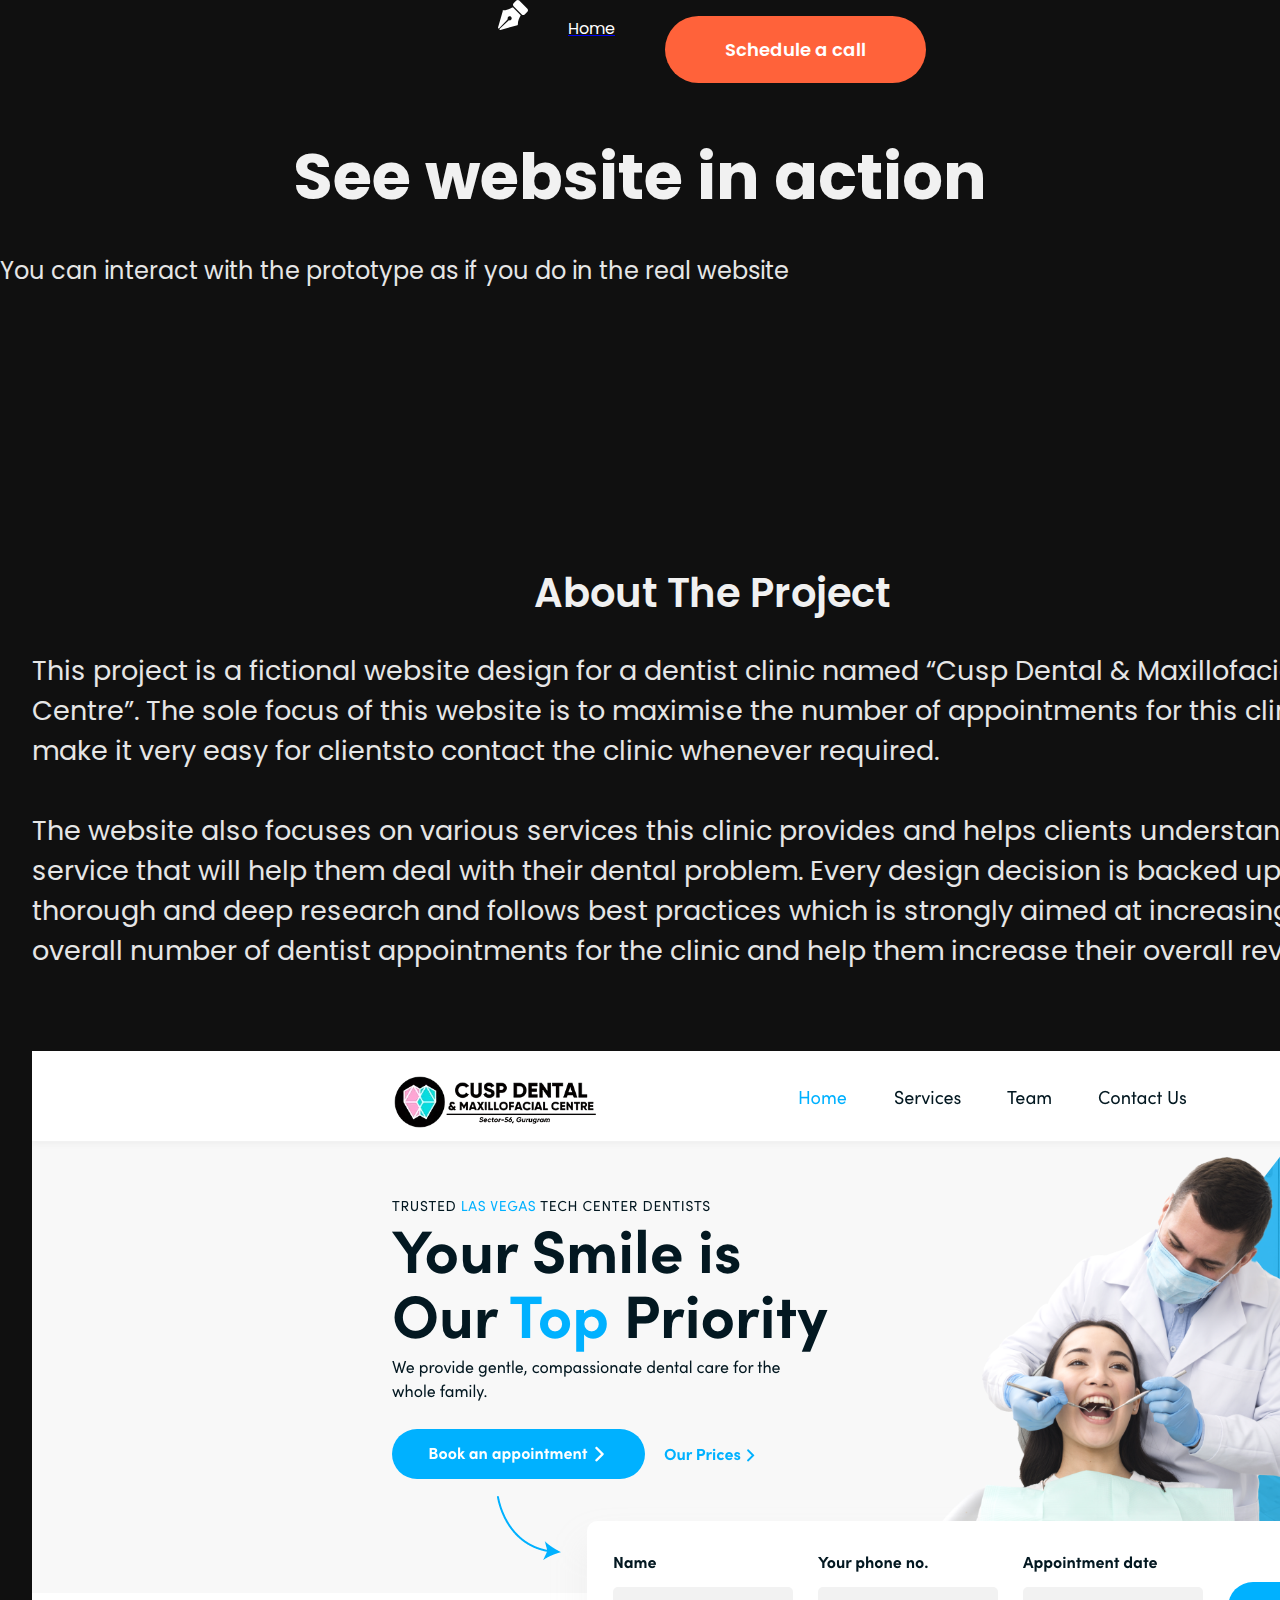
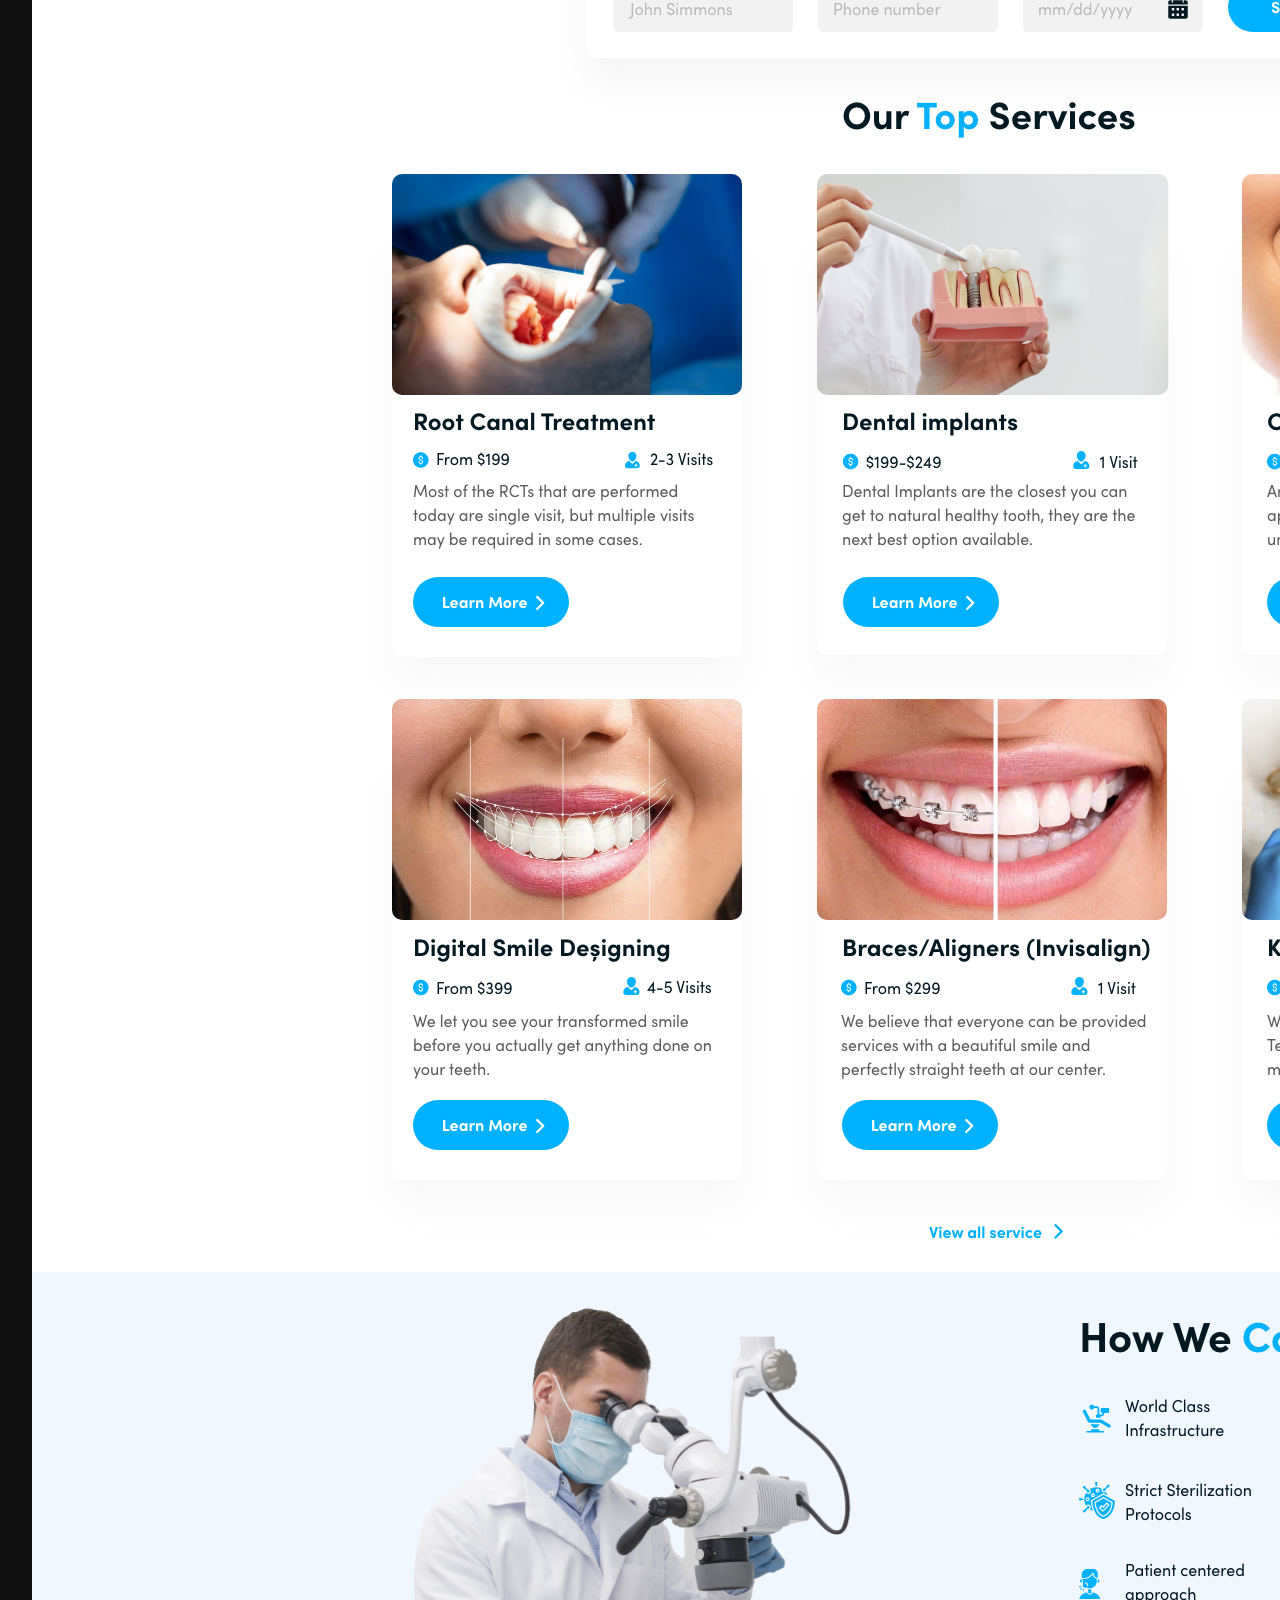
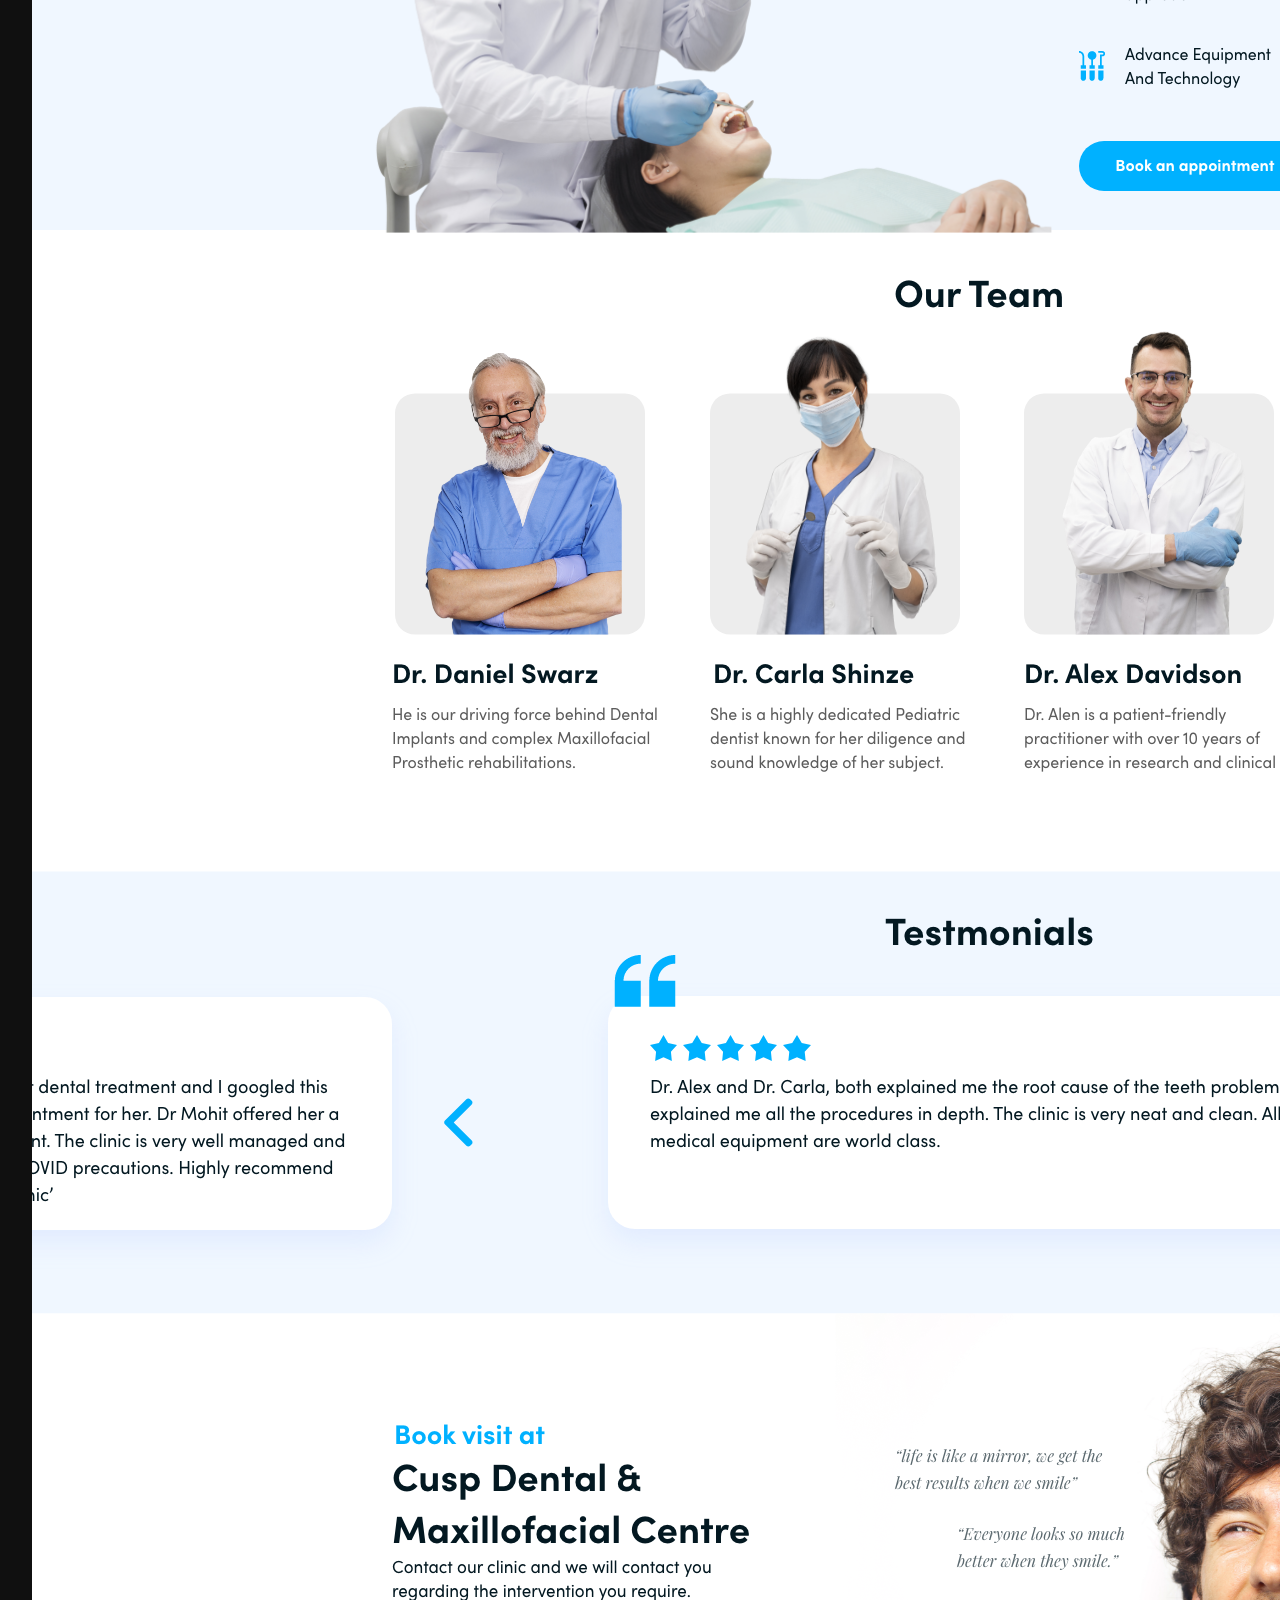
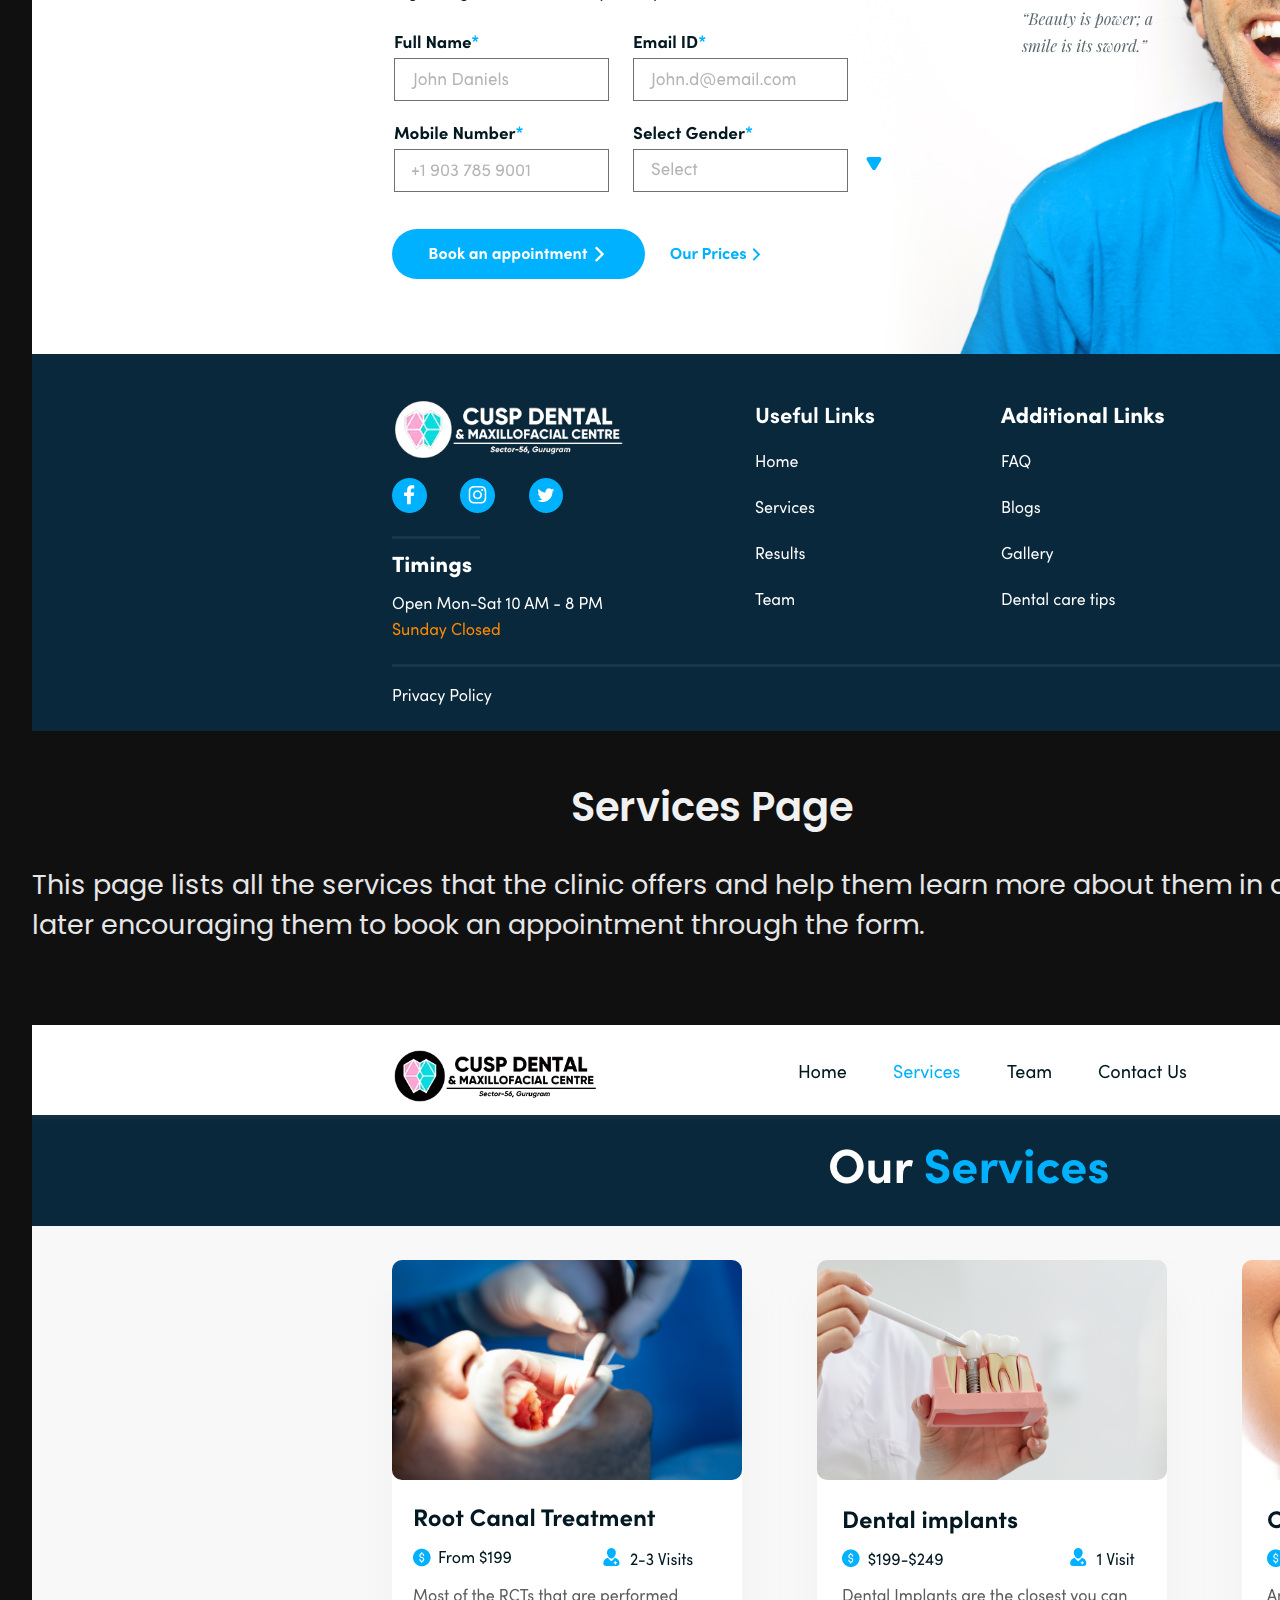
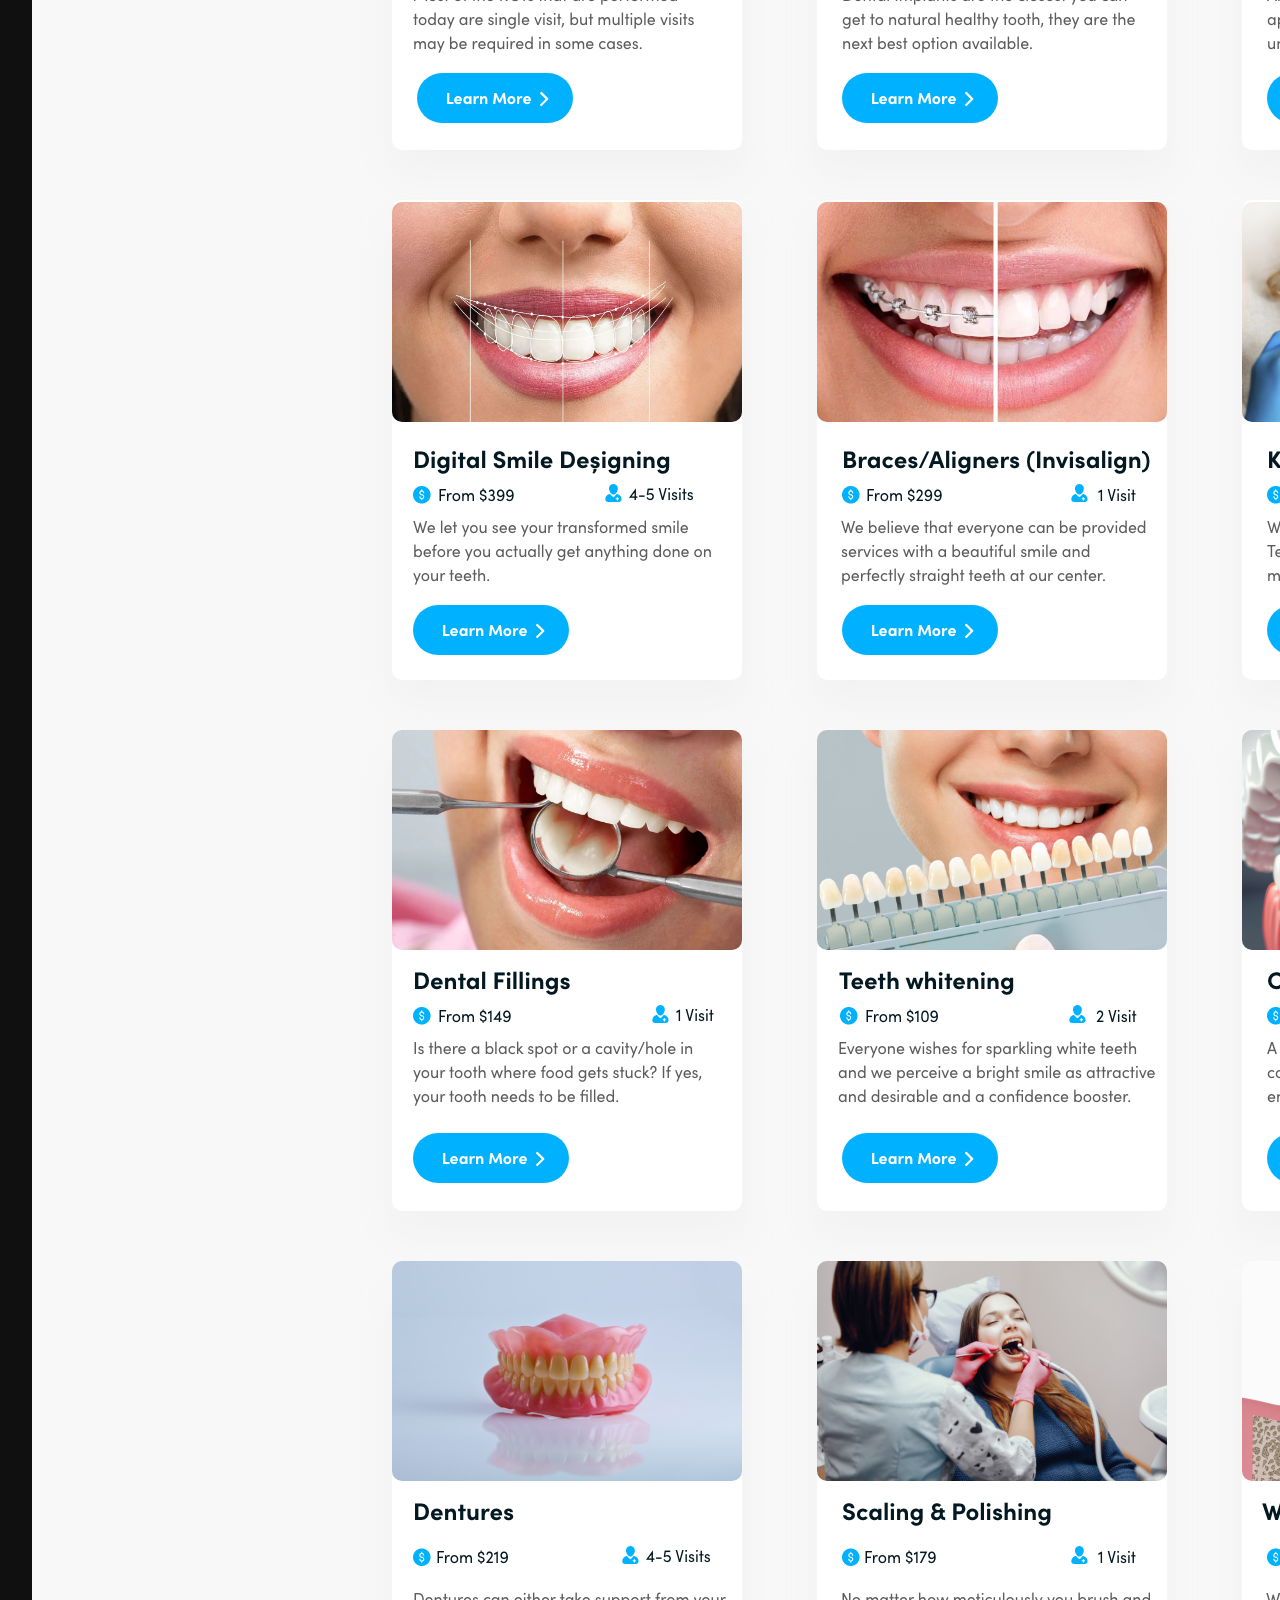
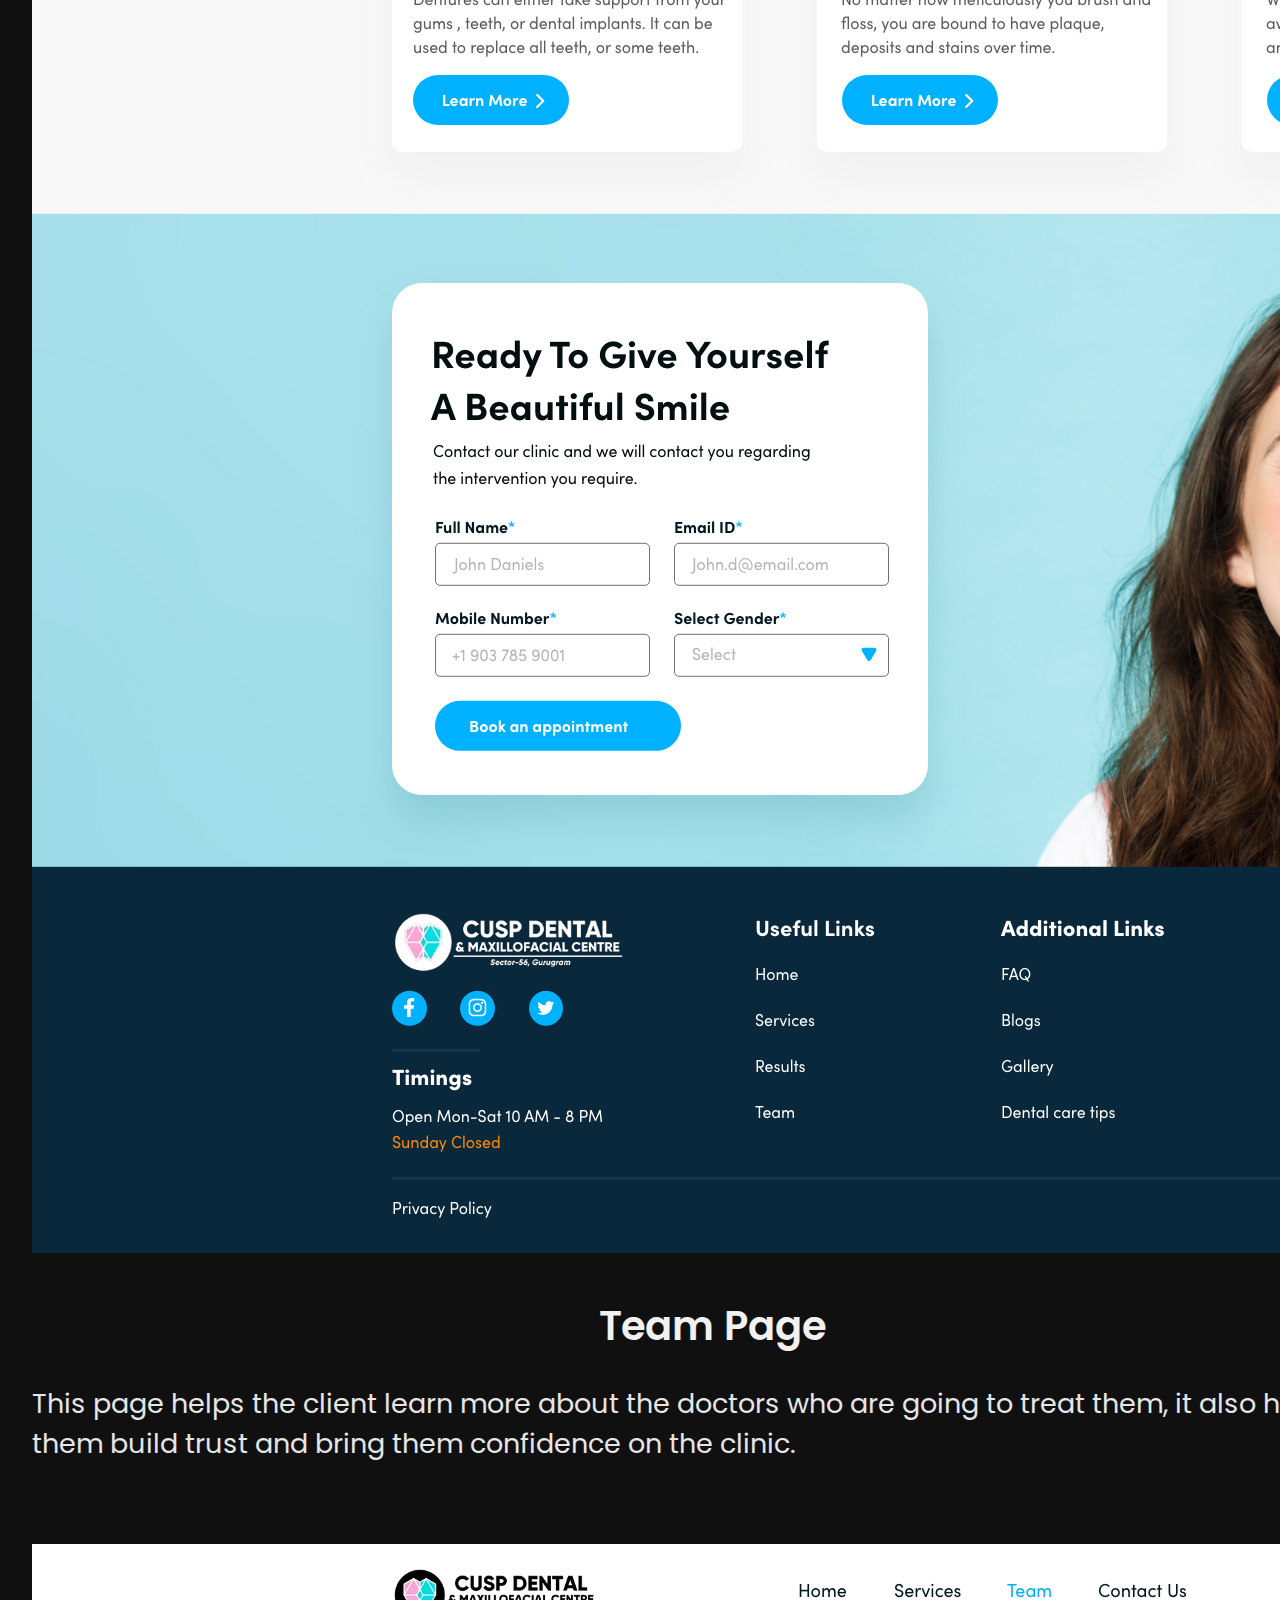
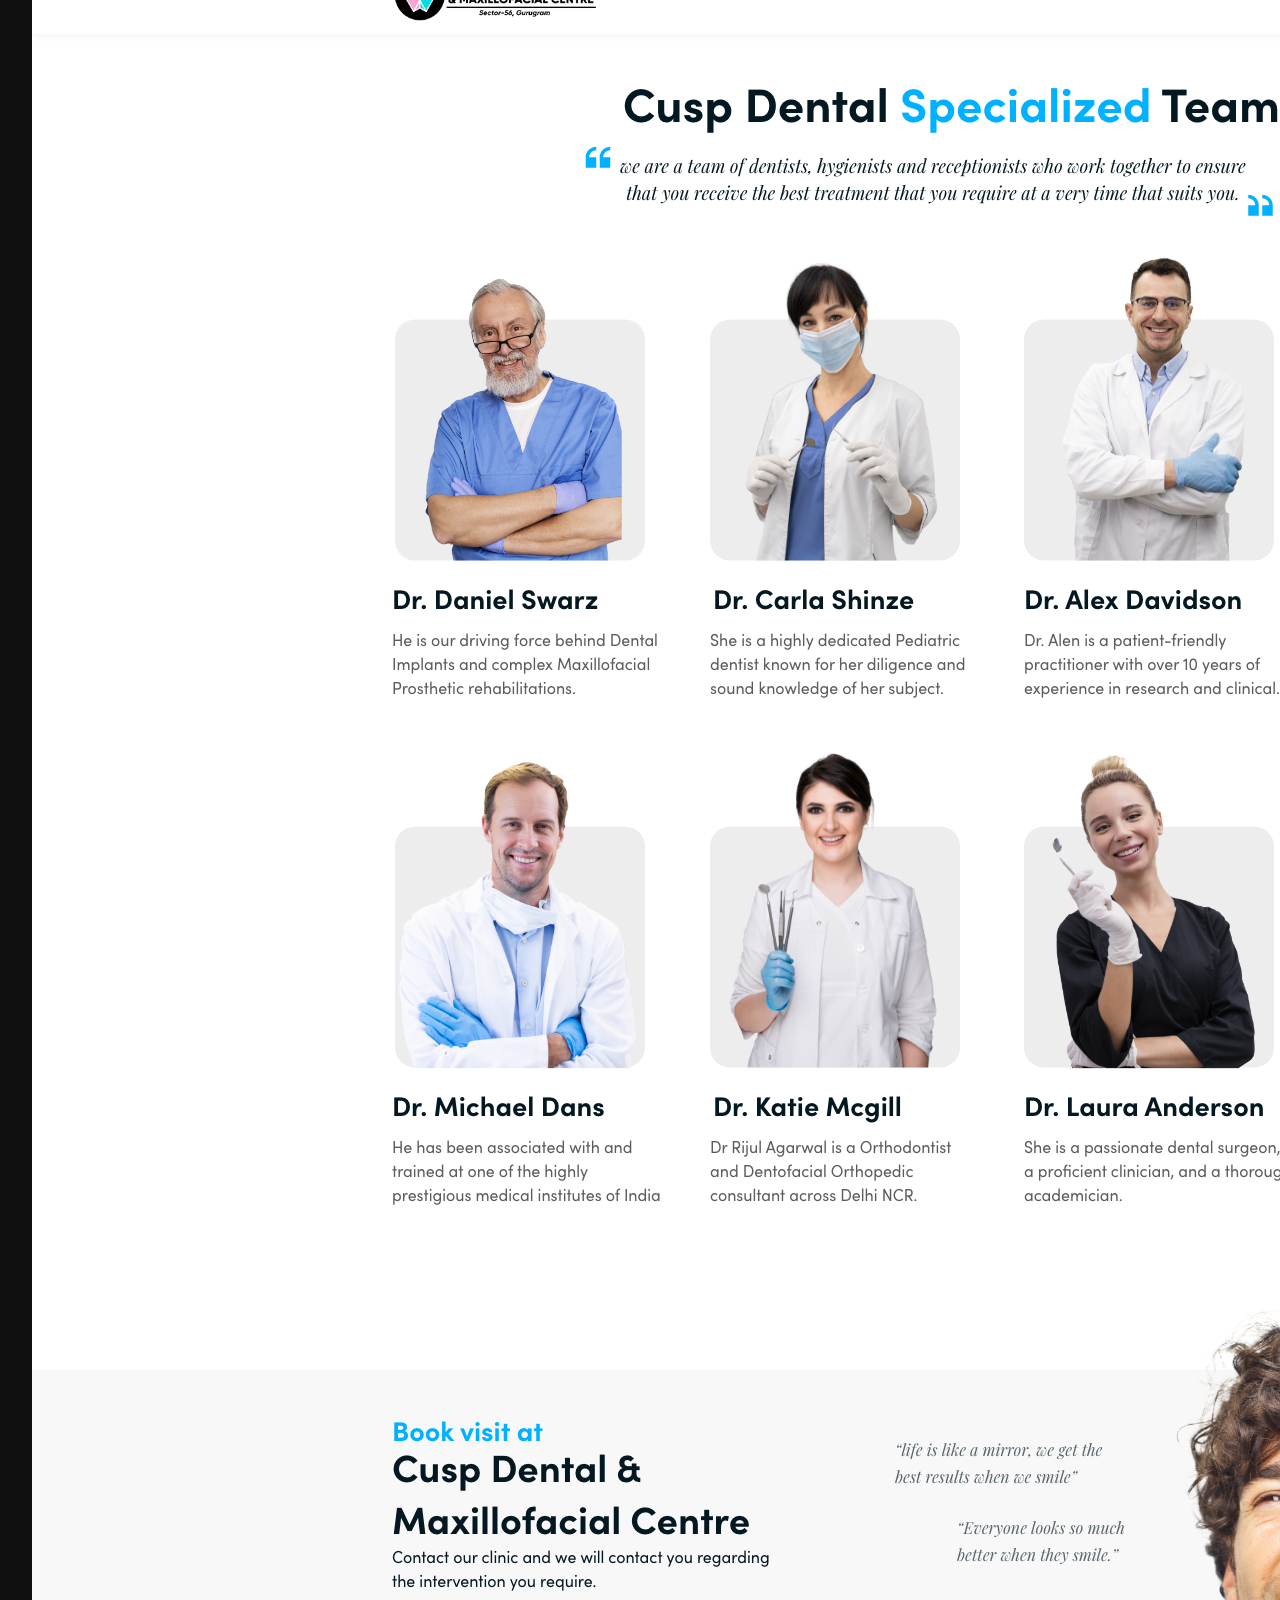
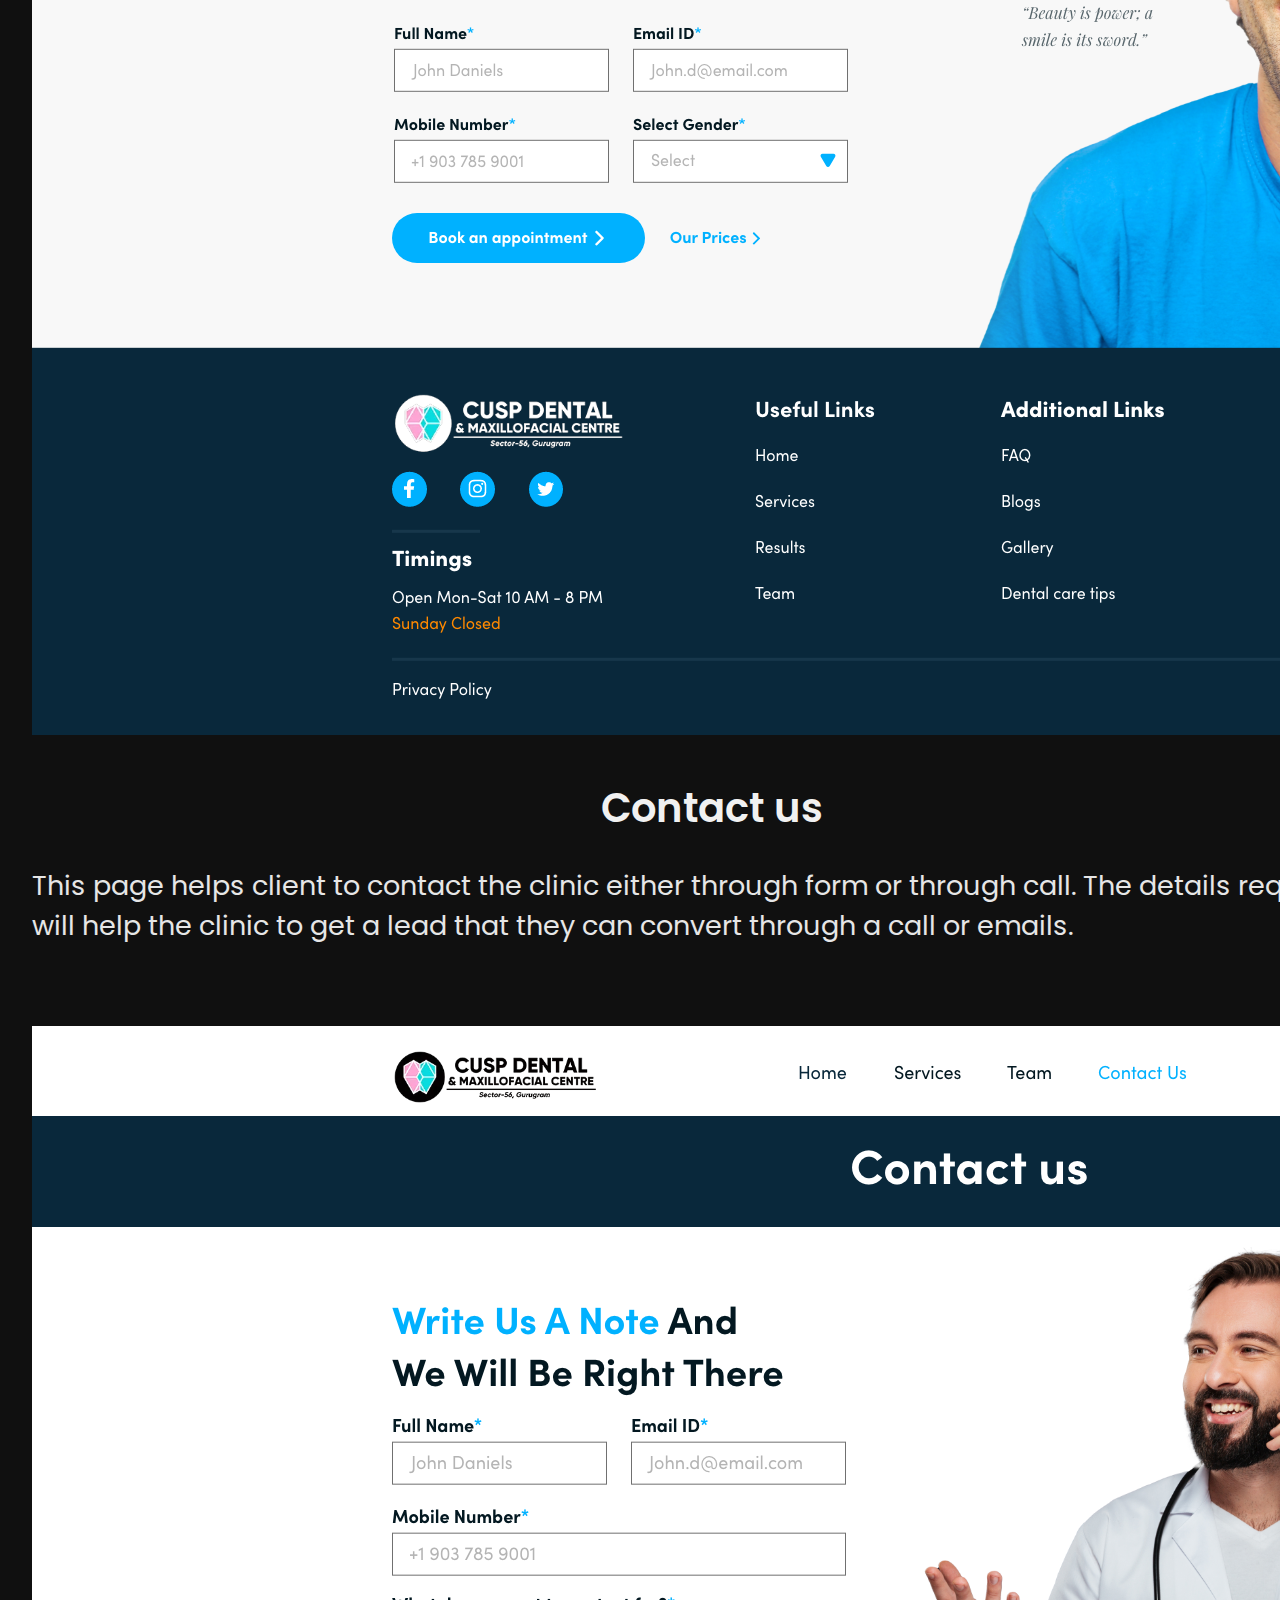
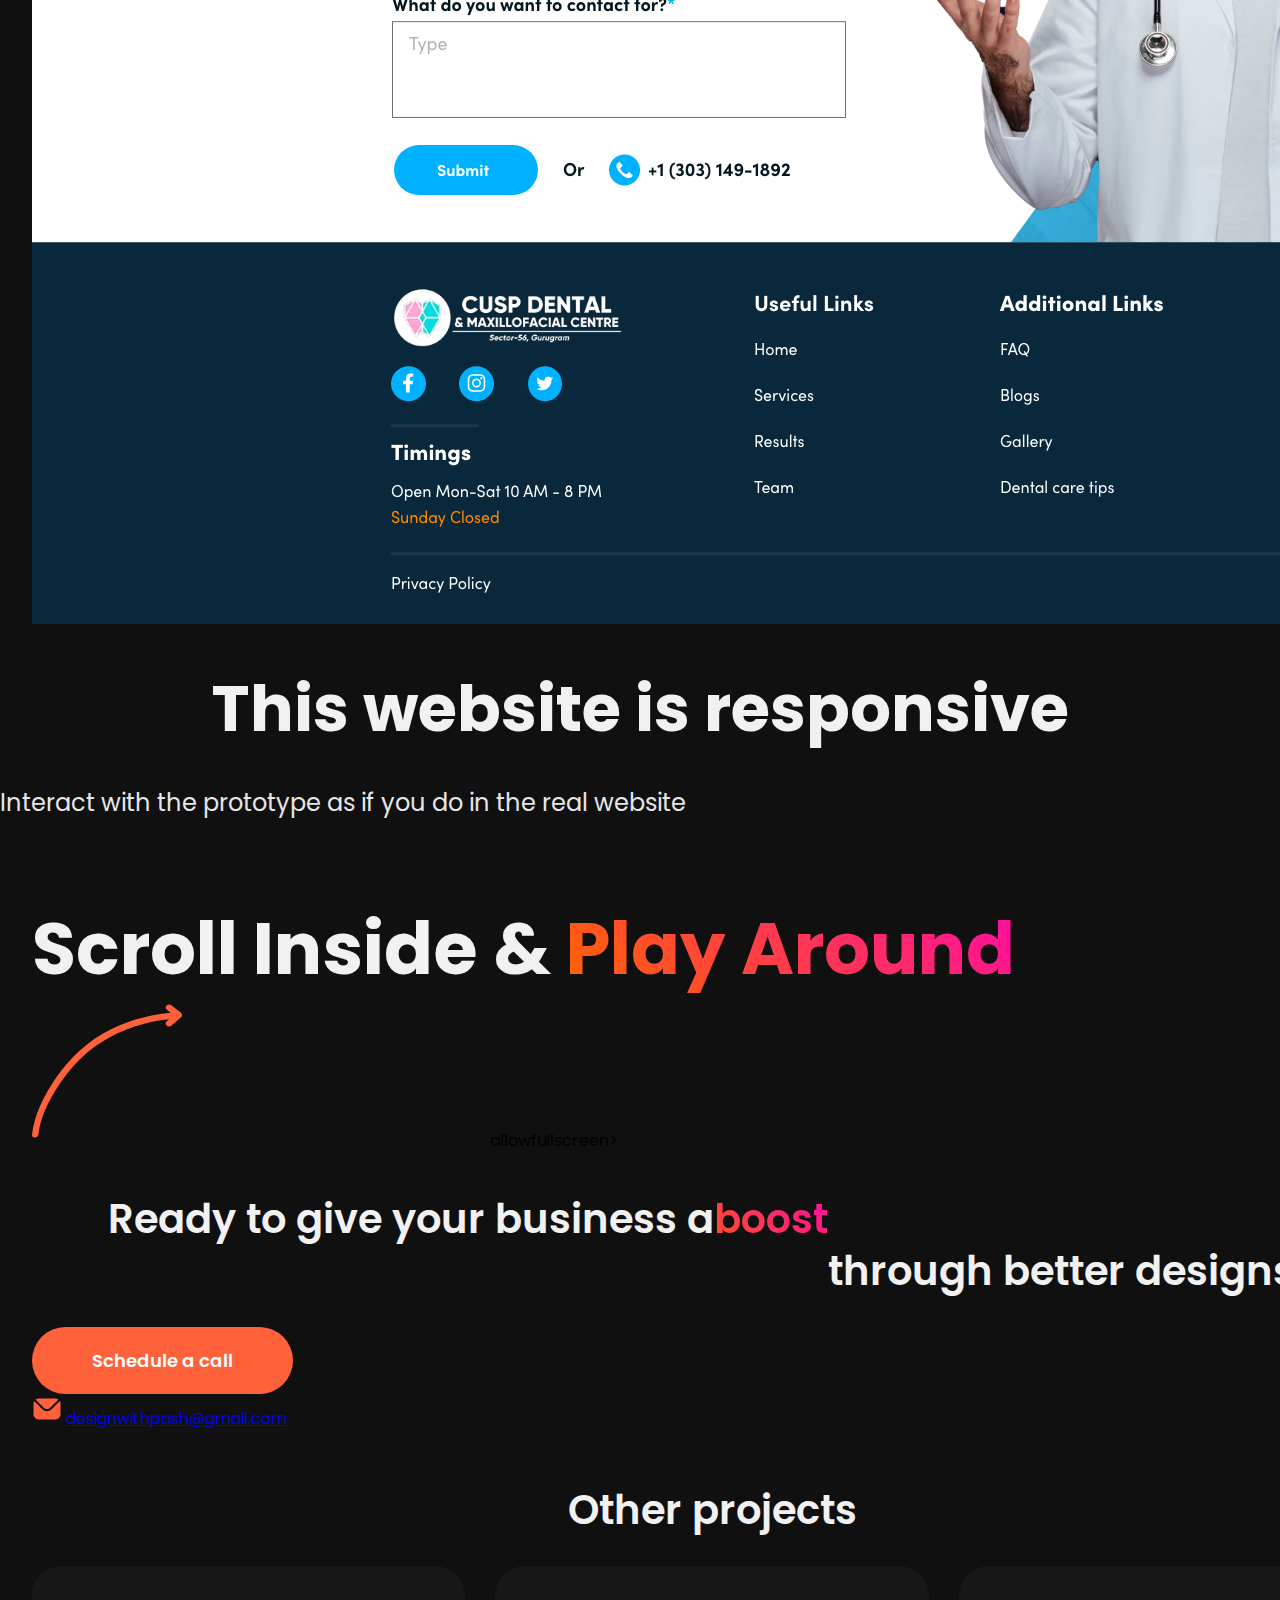
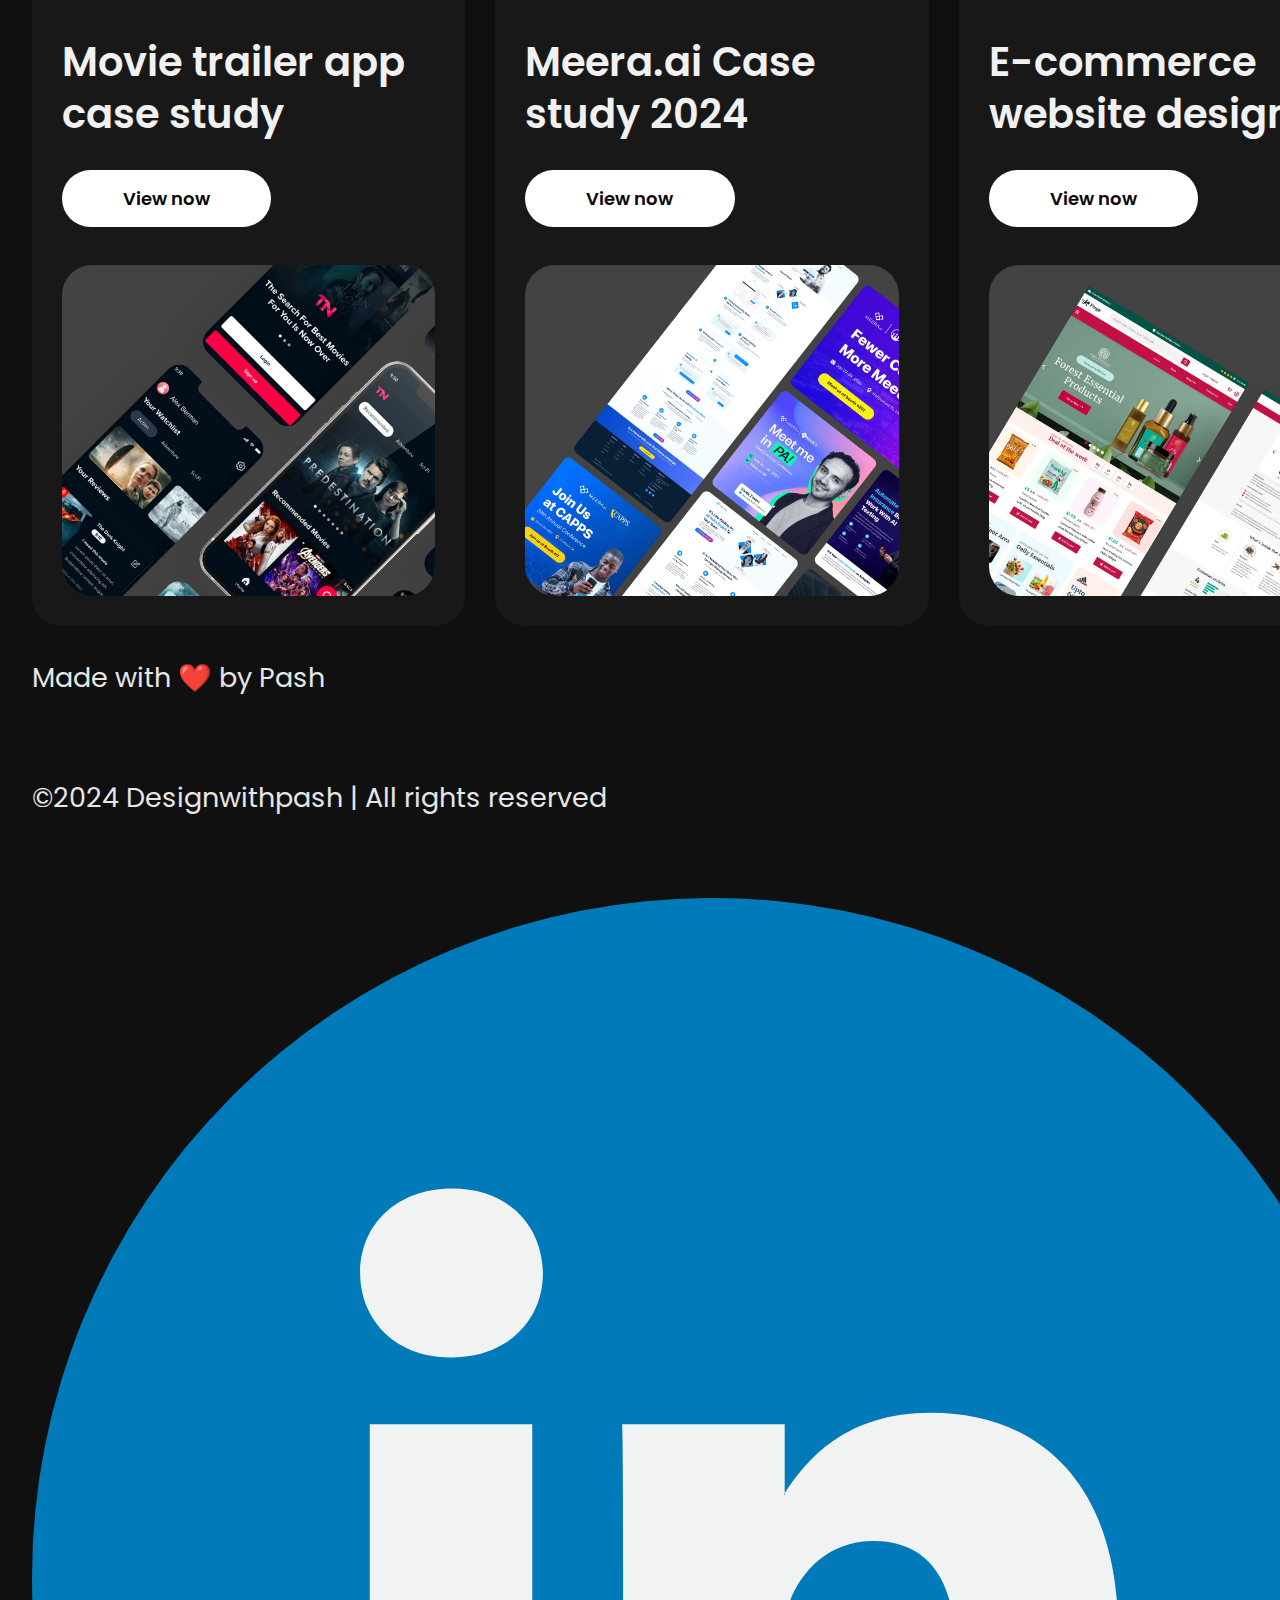
<file: dentist-website.html>
<!DOCTYPE html>
<html lang="en">

<head>
    <meta property="og:title" content="Design with Pash" />
    <meta property="og:image" content="/webThumbnail.png" />
    <meta property="og:description" content="Grow your business through better design" />
    <meta property="og:url" content="https://designwithpash.com" />
    <meta property="og:image:width" content="1200" />
    <meta property="og:image:height" content="627" />
    <meta name="viewport" content="width=device-width, initial-scale=1.0">
    <link rel="icon" type="image/x-icon" href="/favicon.png">
    <meta charset="UTF-8" />
    <title>Dentist website</title>
    <link rel="stylesheet" href="./style.css" />
    <link rel="preconnect" href="https://fonts.googleapis.com">
    <link rel="preconnect" href="https://fonts.gstatic.com" crossorigin>
    <link
        href="https://fonts.googleapis.com/css2?family=Poppins:ital,wght@0,100;0,200;0,300;0,400;0,500;0,600;0,700;0,800;0,900;1,100;1,200;1,300;1,400;1,500;1,600;1,700;1,800;1,900&display=swap"
        rel="stylesheet">
</head>
</head>

<body>
    <div>
        <div class="navbar-bg">
            <nav class="navbar wrapper">
                <a href="./index.html"><img src="./pen-tool (1).svg" height="30px"></a>
                <div>
                    <ul class="nav-item">
                        <li id="li1"><a href="./index.html"><span style="color: #ffffff;">Home</span></a></li>
                        <div"><li><a href="https://calendly.com/designwithpash/30min" class="btn-primary" id="topCTA" >Schedule a call</a></li></div>

                    </ul>
                </div>
            </nav>
        </div>
    </div>
    <div class="xdScreen">
        <h2>See website in action</h2>
        <p><span style="font-size: 24px;">You can interact with the prototype as if you do in the real website</span>
        </p>
        <iframe class="xd wrapper" src="https://xd.adobe.com/embed/d88a69bb-9787-4bb9-acc8-e553021eff6e-8dd9/" frameborder="0"
            allowfullscreen></iframe>
    </div>
    <div class="innerWebsite wrapper">
        <div class="innerPortfoliocontent">
            <div class="p-text">
                <h3>About The Project</h3>
                <p>This project is a fictional website design for a dentist clinic named
                    “Cusp Dental & Maxillofacial Centre”. The sole focus of this website
                    is to maximise the number of appointments for this clinic and make it
                    very easy for clientsto contact the clinic whenever required.
                    <br> <br>
                    The website also focuses on various services this clinic provides and
                    helps clients understand the service that will help them deal with their
                    dental problem. Every design decision is backed up by thorough and deep
                    research and follows best practices which is strongly aimed at increasing
                    the overall number of dentist appointments for the clinic and help them
                    increase their overall revenue.
                </p>
            </div>
            <img src="./Den-about this project.png">
        </div>
        <div class="innerPortfoliocontent">
            <div class="p-text">
                <h3>Services Page</h3>
                <p>This page lists all the services that the clinic offers and
                    help them learn more about them in detail, later encouraging
                    them to book an appointment through the form.
                </p>
            </div>
            <img src="./Den-Services page.png">
        </div>
        <div class="innerPortfoliocontent">
            <div class="p-text">
                <h3>Team Page</h3>
                <p>This page helps the client learn more about the doctors who are going to treat them,
                    it also helps them build trust and bring them confidence on the clinic.
                </p>
            </div>

            <img src="./Den-Team.png">
        </div>
        <div class="innerPortfoliocontent">
            <div class="p-text">
                <h3>Contact us</h3>
                <p>This page helps client to contact the clinic either through form or through call. The details
                    required will help the clinic to get a lead that they can convert through a call or emails.
                </p>
            </div>
            <img src="./Den-Contact us.png">
        </div>
    </div>
    <div class="xdScreen">
        <h2>This website is responsive</h2>
        <p><span style="font-size: 24px;">Interact with the prototype as if you do in the real website</span>
        </p>
        <div class="responsive-m wrapper">
            <h1>Scroll Inside & <span id="highlight">Play Around</span></h1>
            <img id="arrow" src="./Curver arrow.svg" width="150px">
            <iframe class=xd src="https://xd.adobe.com/embed/7a2079a6-d9d4-4ee3-990b-b5ae779c9e63-2f73/" frameborder="0" allowfullscreen></iframe>
            allowfullscreen></iframe>
        </div>
    </div>
    <div class="contact wrapper">
        <div>
            <h3>Ready to give your business a <span id="highlight">boost</span> <br> through better designs?</h3>
            <div class="contactCTA">
                <a href="https://calendly.com/designwithpash/30min" class="btn-primary">Schedule a call</a>
                <div id="emailCTA">
                    <a id="email" href="mailto:designwithpash@gmail.com"><img src="./Email.svg" width="30px"></a>
                    <a id="email" href="mailto:designwithpash@gmail.com">designwithpash@gmail.com</a>
                </div>

            </div>

        </div>

    </div>
    <h4 class="headline wrapper"> Other projects </h4>
        <div class="portfolio wrapper">
            <div class="portfolioCard item4">
                <h3>Movie trailer app case study</h3>
                <a href="./movie-trailer.html" class="btn-secondary">View now</a>
                <div class="innerCards">
                    <img src="./Movie app.webp">
                </div>
            </div>
    
            <div class="portfolioCard item1">
                <div class="content">
                    <h3>Meera.ai Case study 2024 </br></span></h3>
                    <a href="./meera-case-study.html"
                        class="btn-secondary">View now</a>
                </div>
    
                <div class="innerCards">
                    <img src="./Meera.webp">
                </div>
    
    
            </div>
    
            <div class="portfolioCard item3">
                <h3>E-commerce website design</h3>
                <a href="./E-commerce.html" class="btn-secondary">View
                    now</a>
                <div class="innerCards">
                    <img src="./E-commerce.webp">
                </div>
            </div>
        </div>        
    <div class="footer wrapper">
        <div><p>Made with ❤️ by Pash</p></div>
        <div><p>©2024 Designwithpash | All rights reserved</p></div>
        <div class="social-media">
            <div class="icons">
            <a href="https://www.linkedin.com/in/designwithpash/"><img src="./linkedin (1).svg"></a>
            </div>
         </div>
         <div class="scrollTop">
            <a id="stickyCircle"> <img src="./up arrow.svg " width="40px"></a>
         </div>
    </div>
</body>
<script src="./custom.js" charset="utf-8"></script>

</html>
</file>
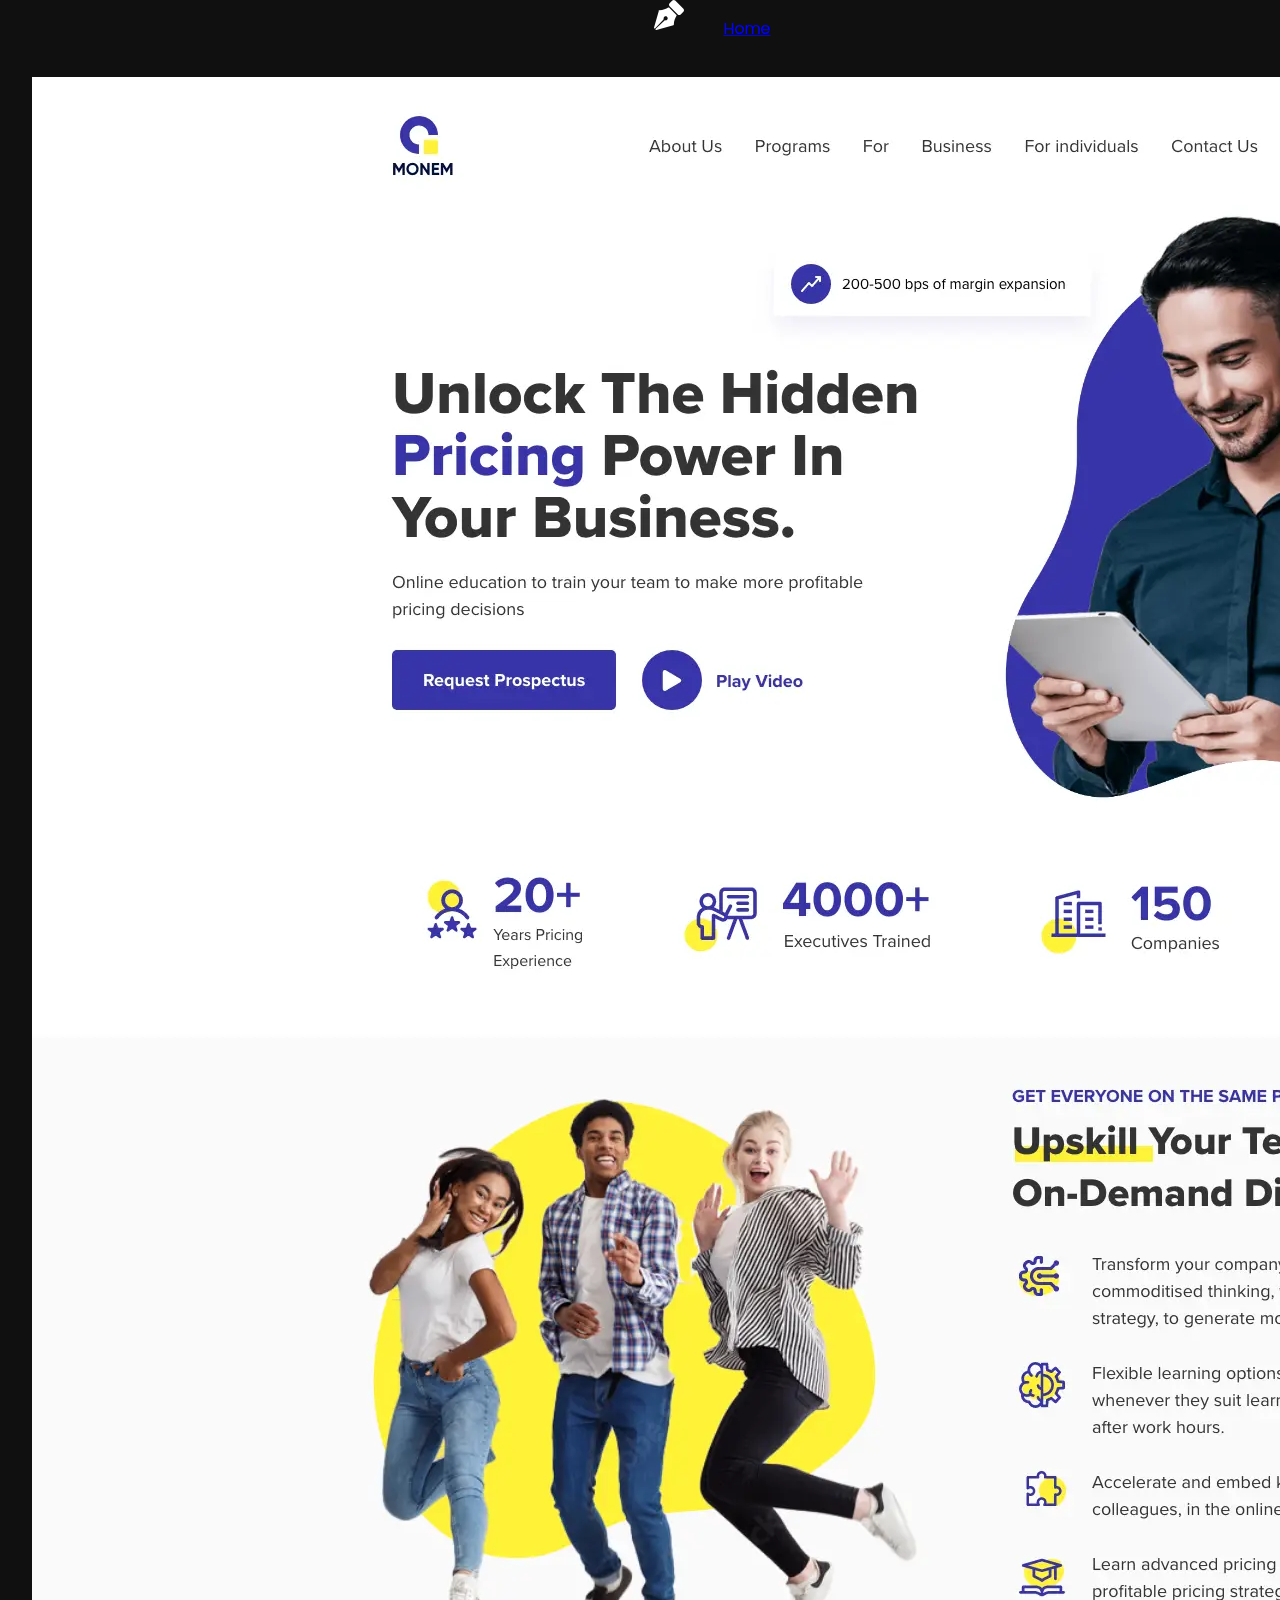
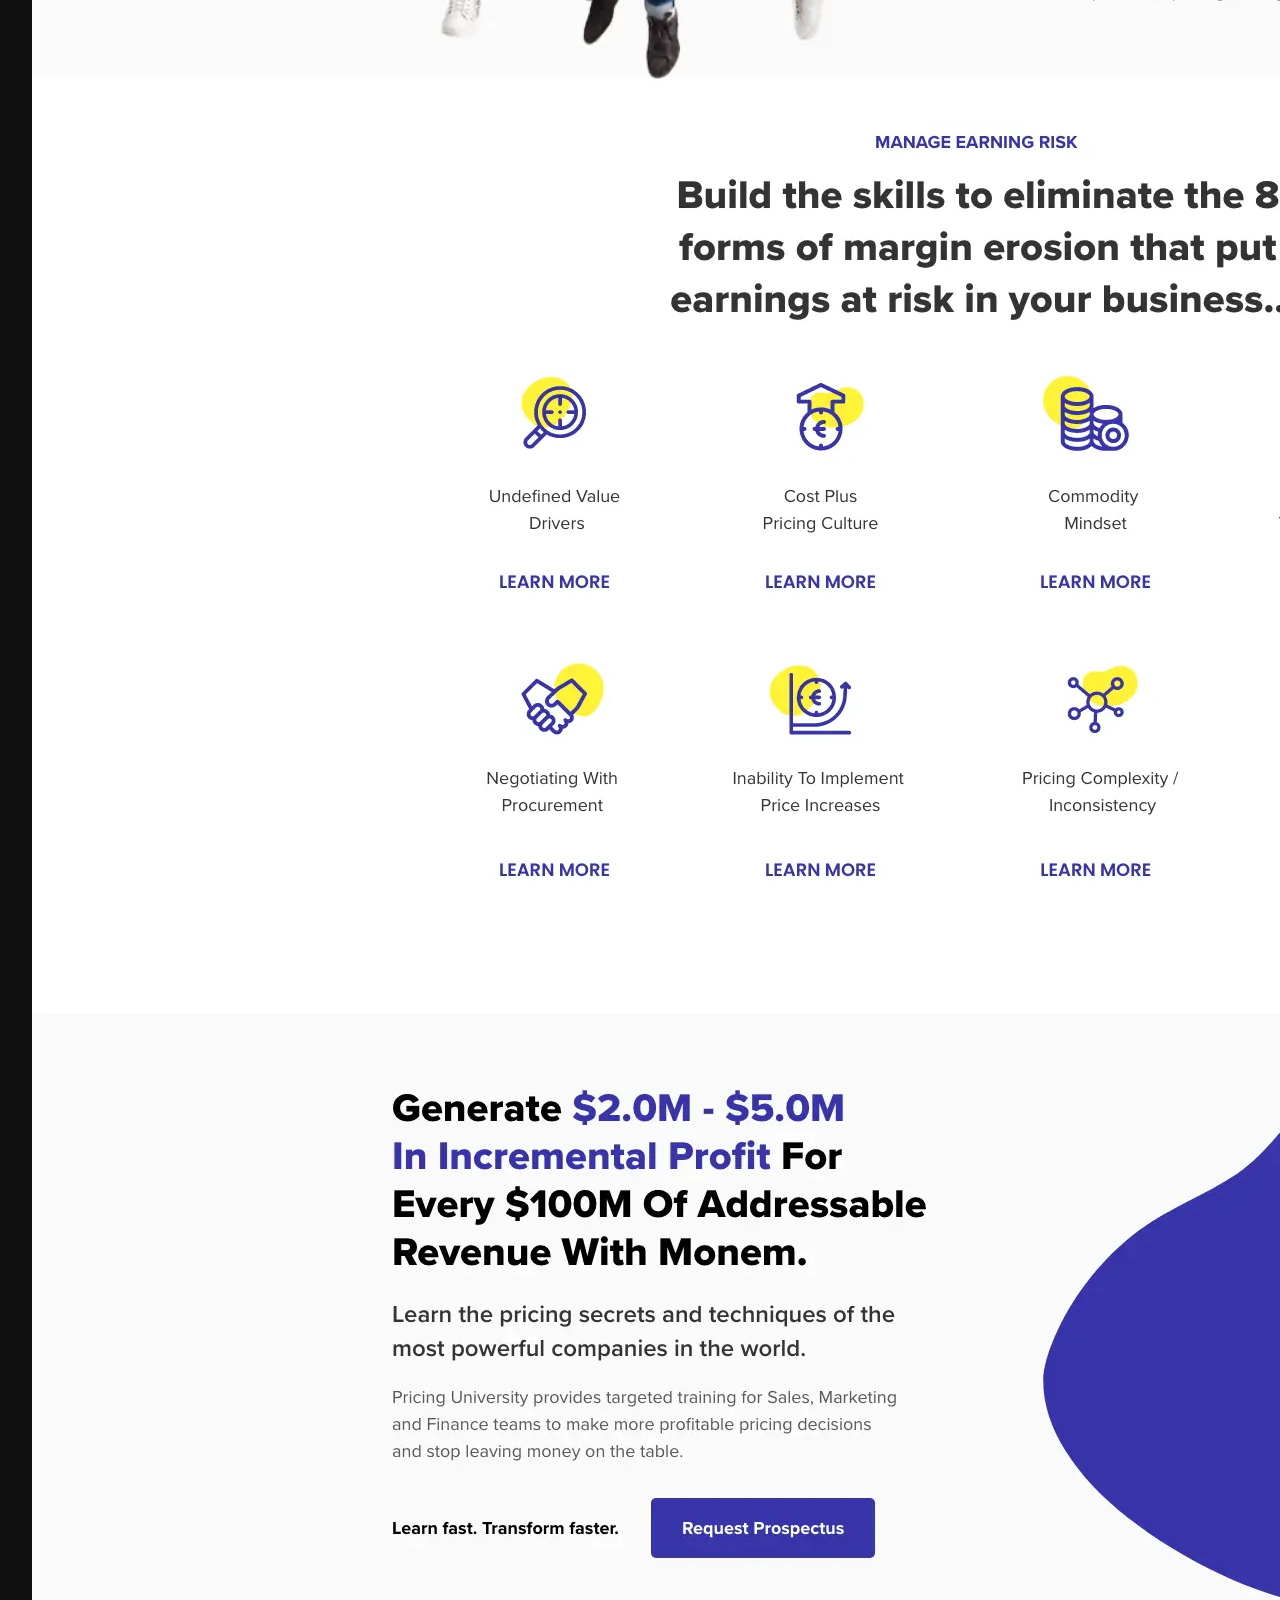
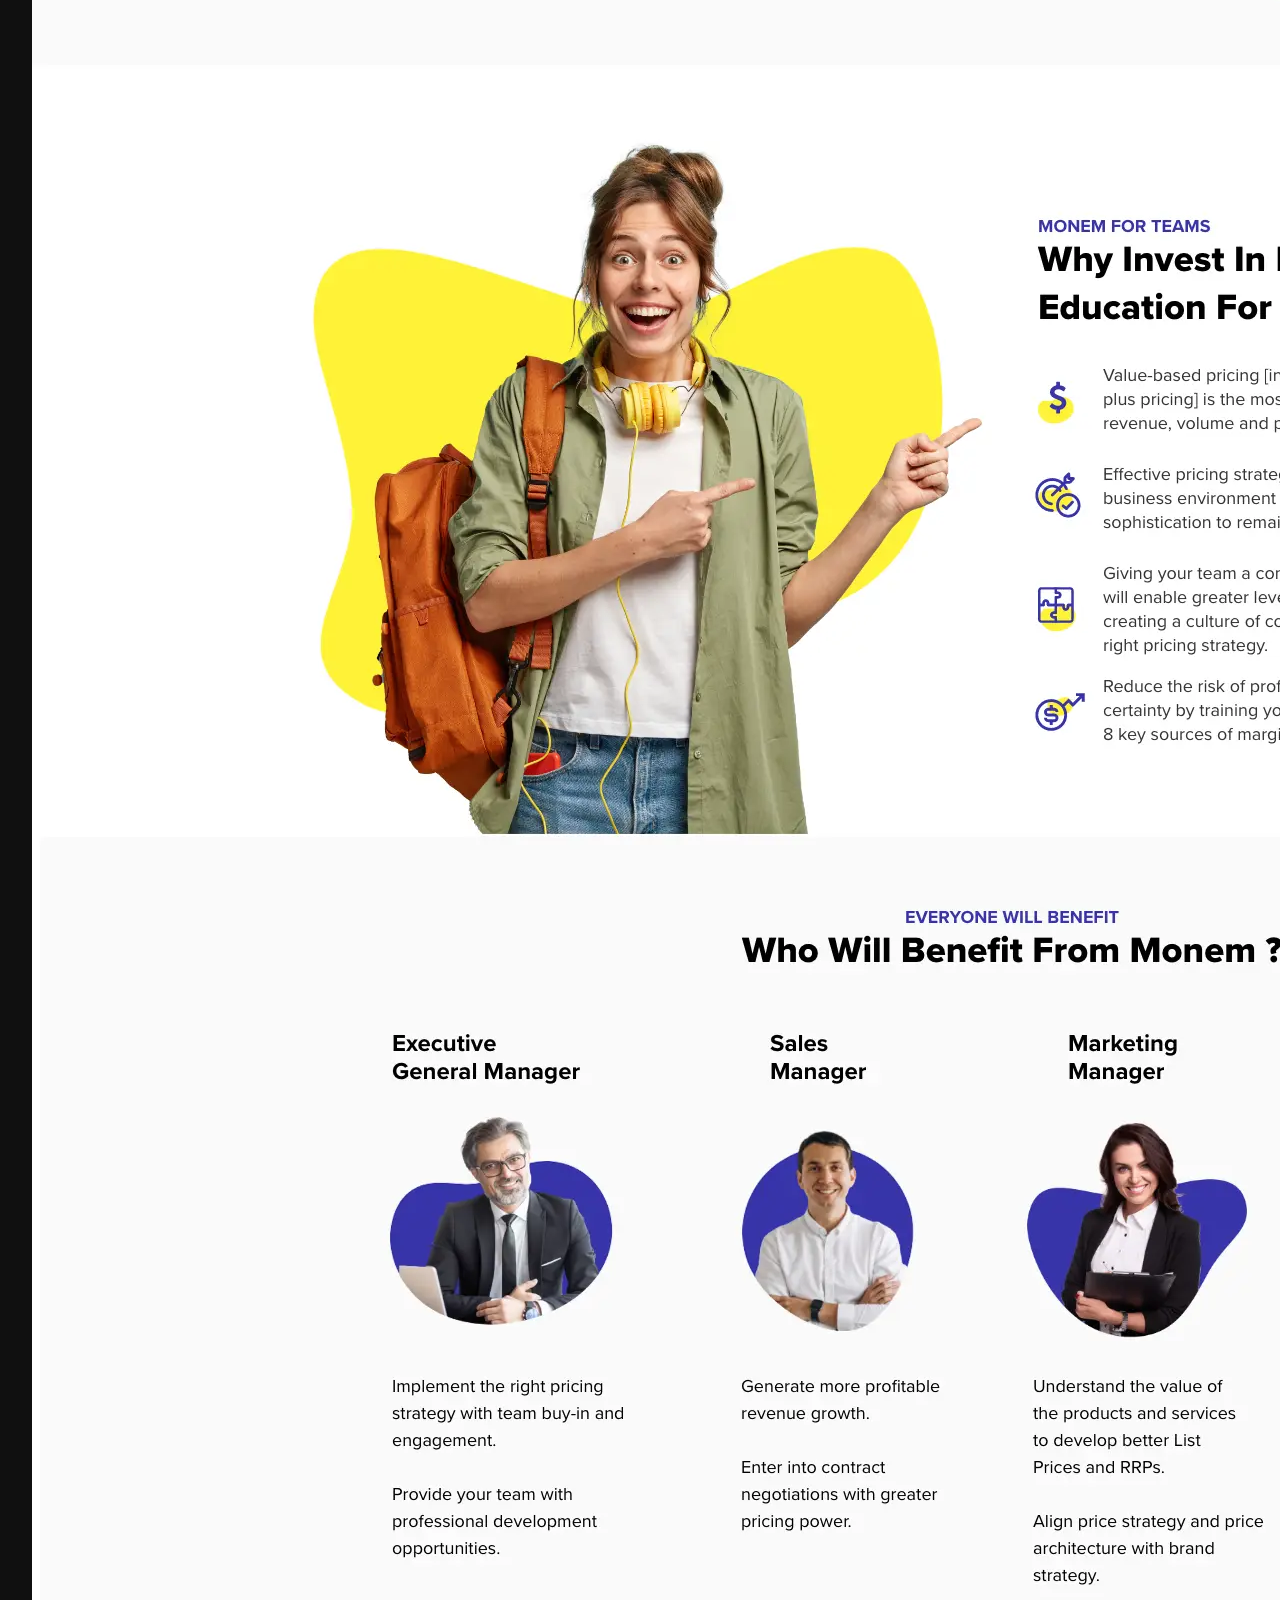
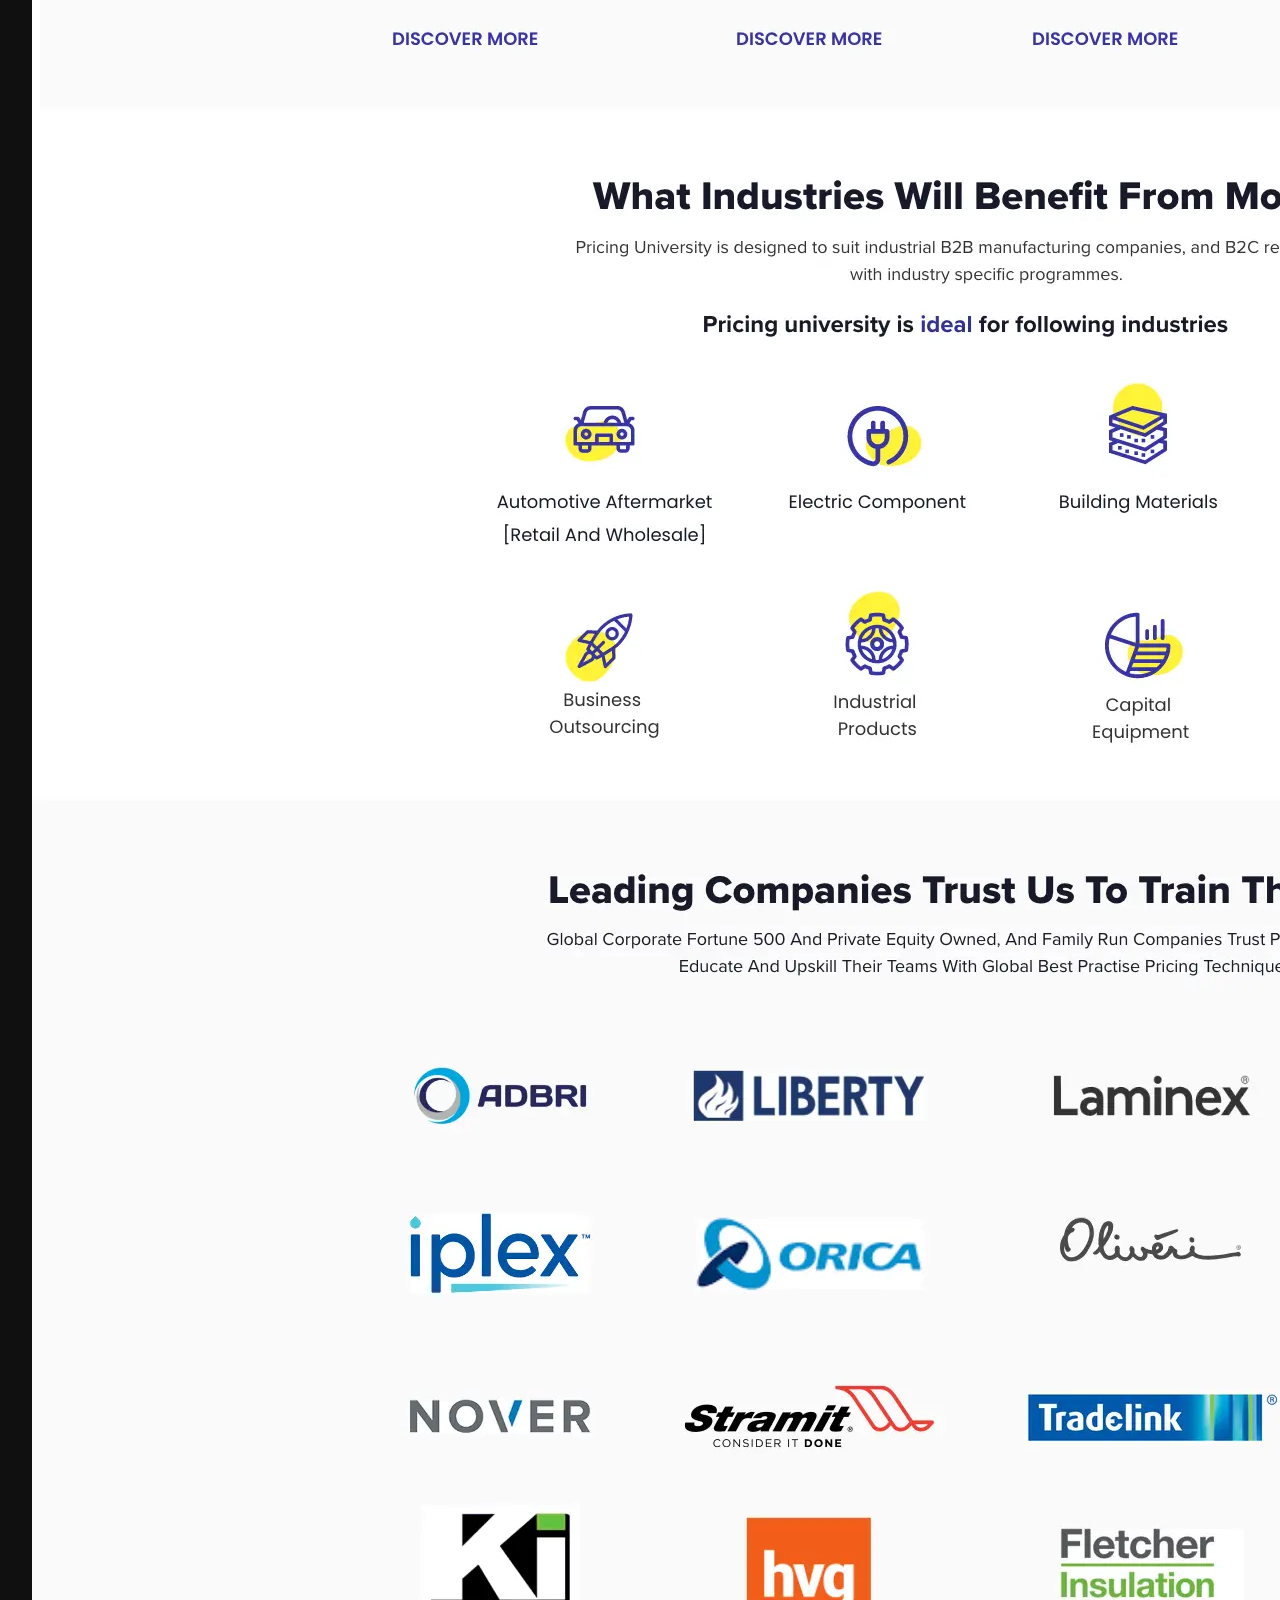
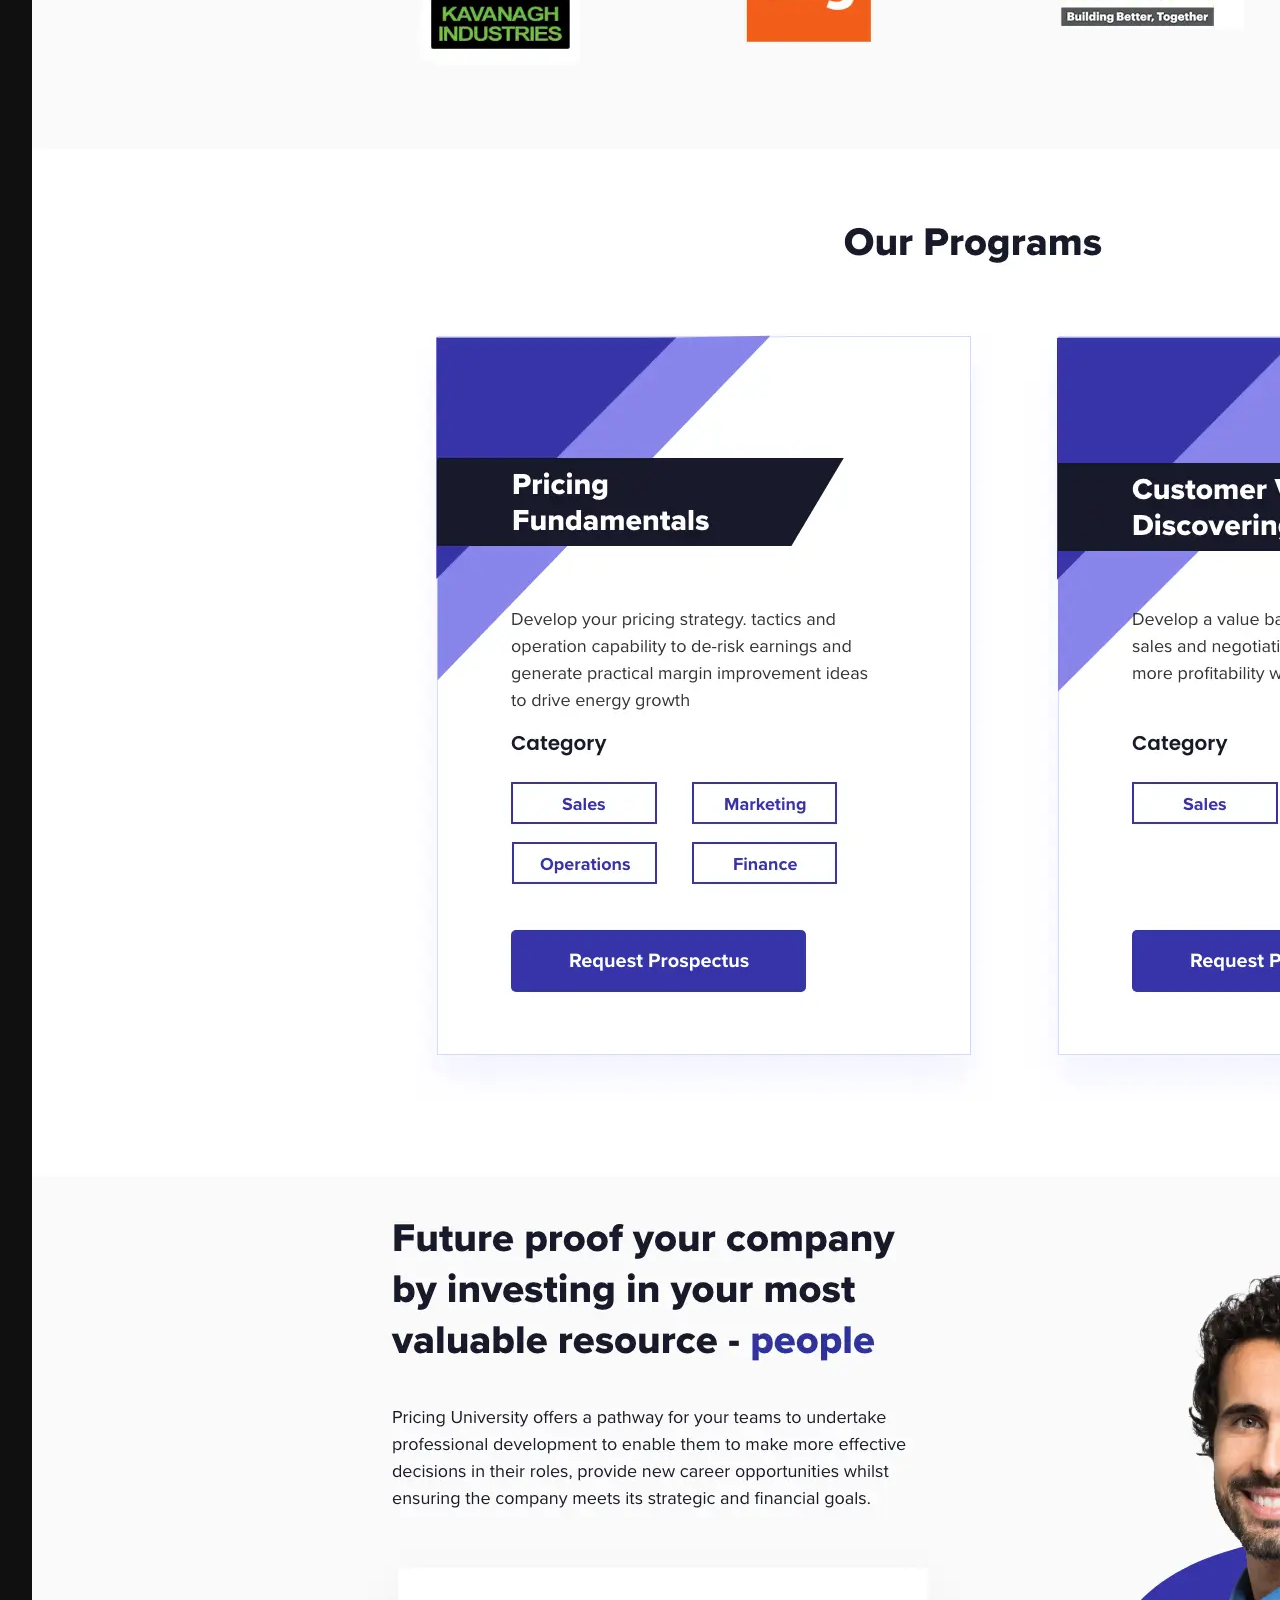
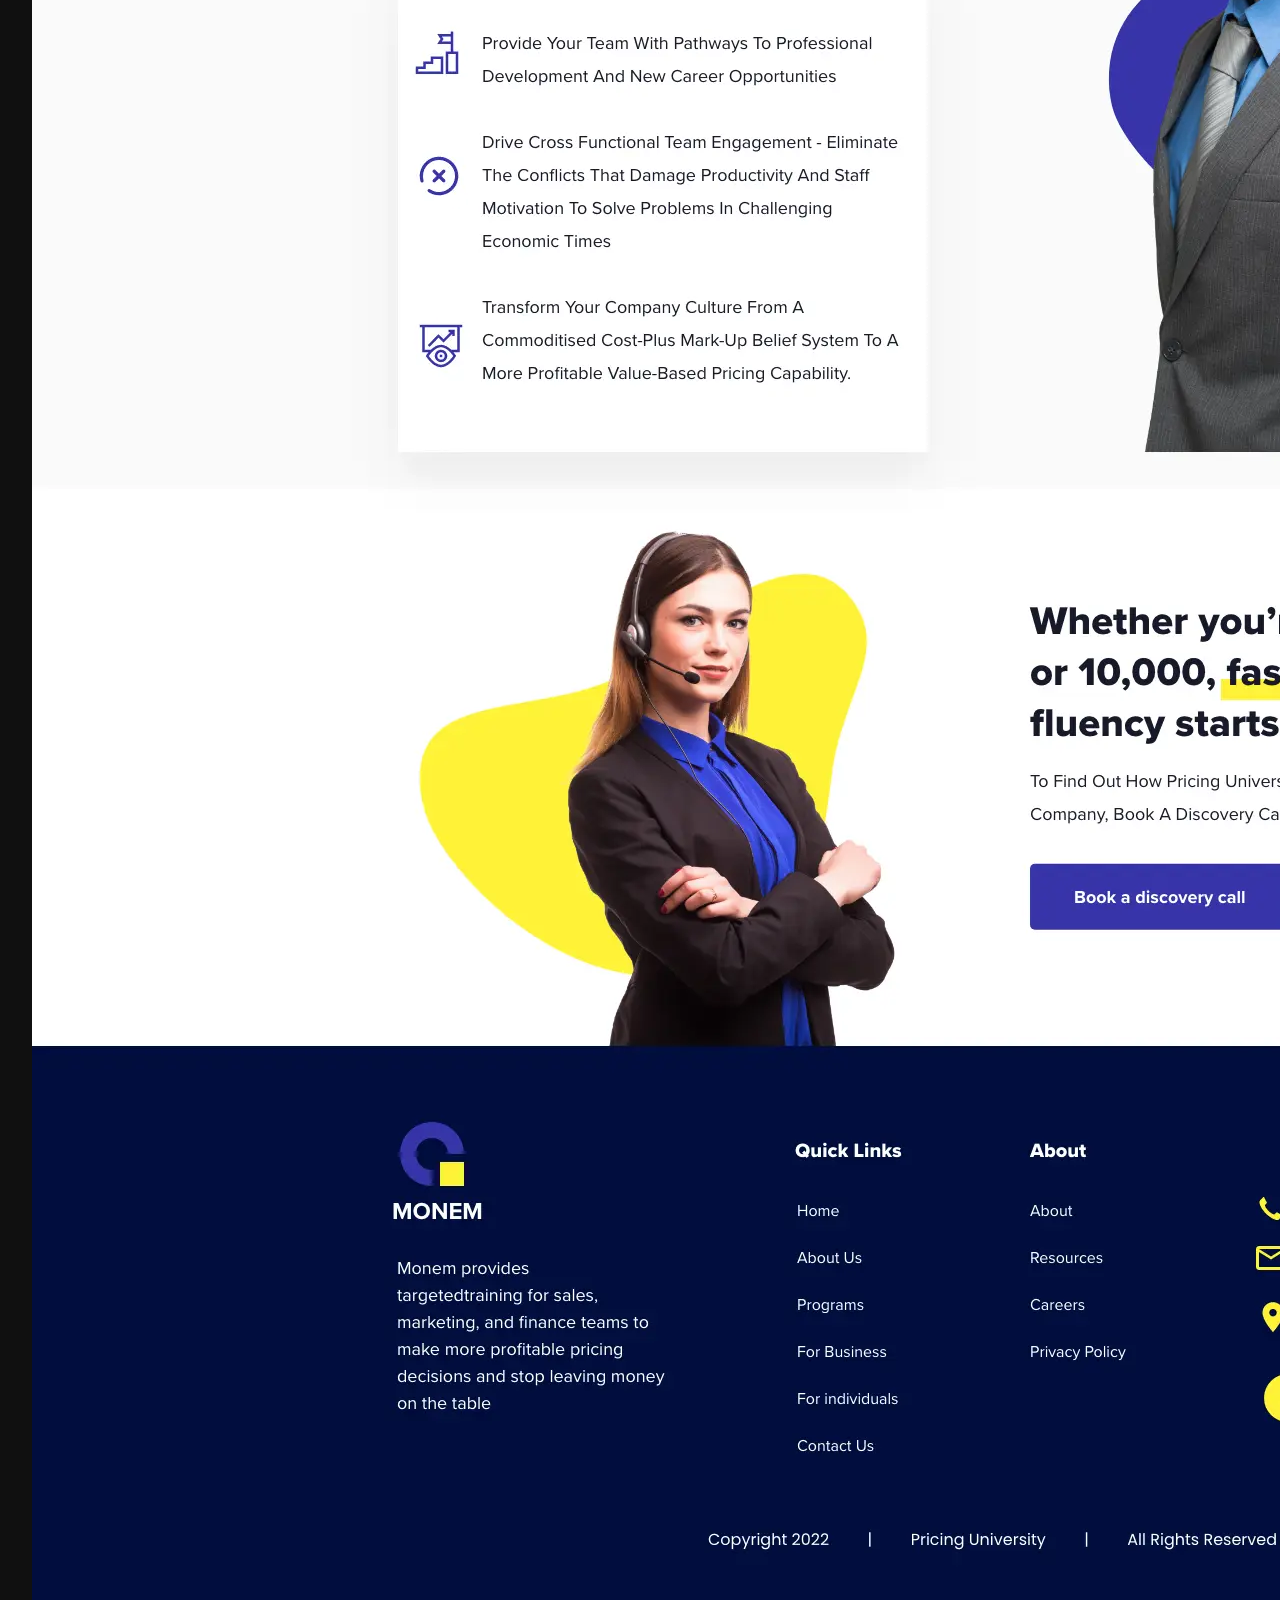
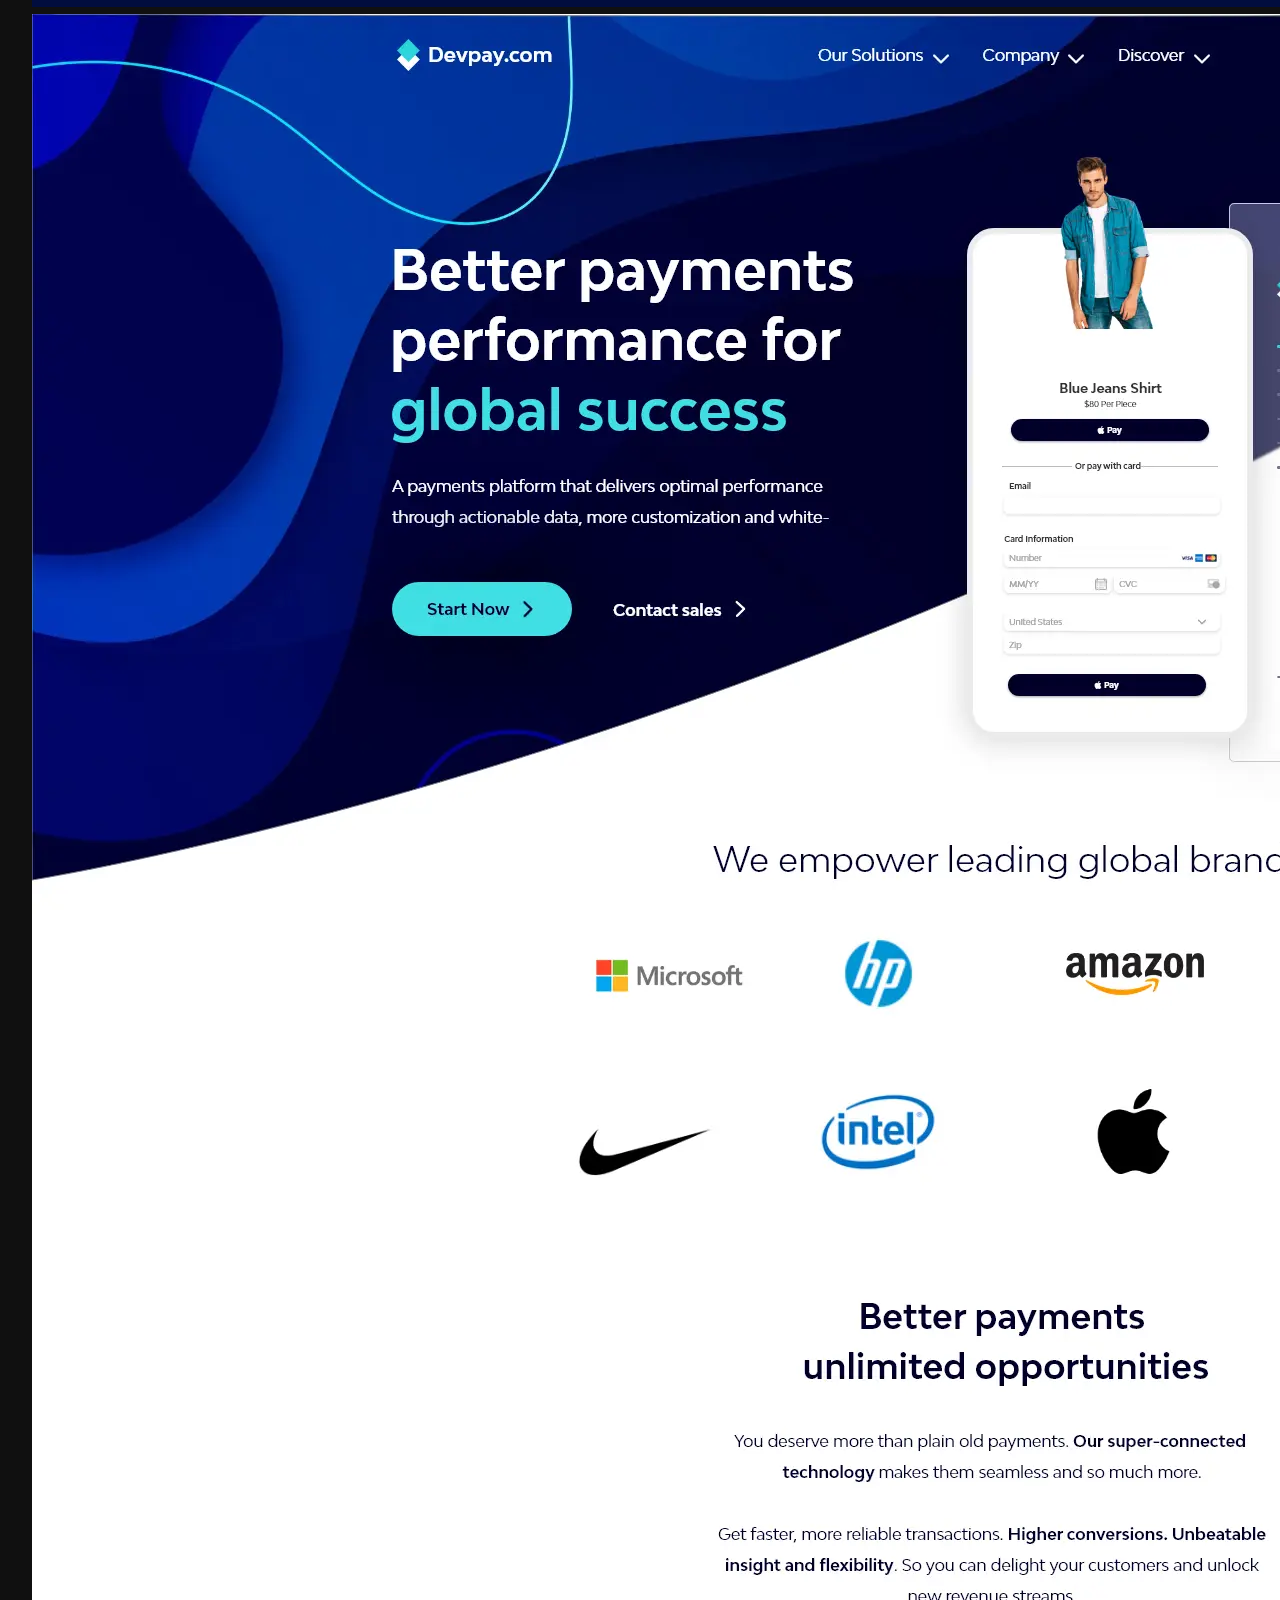
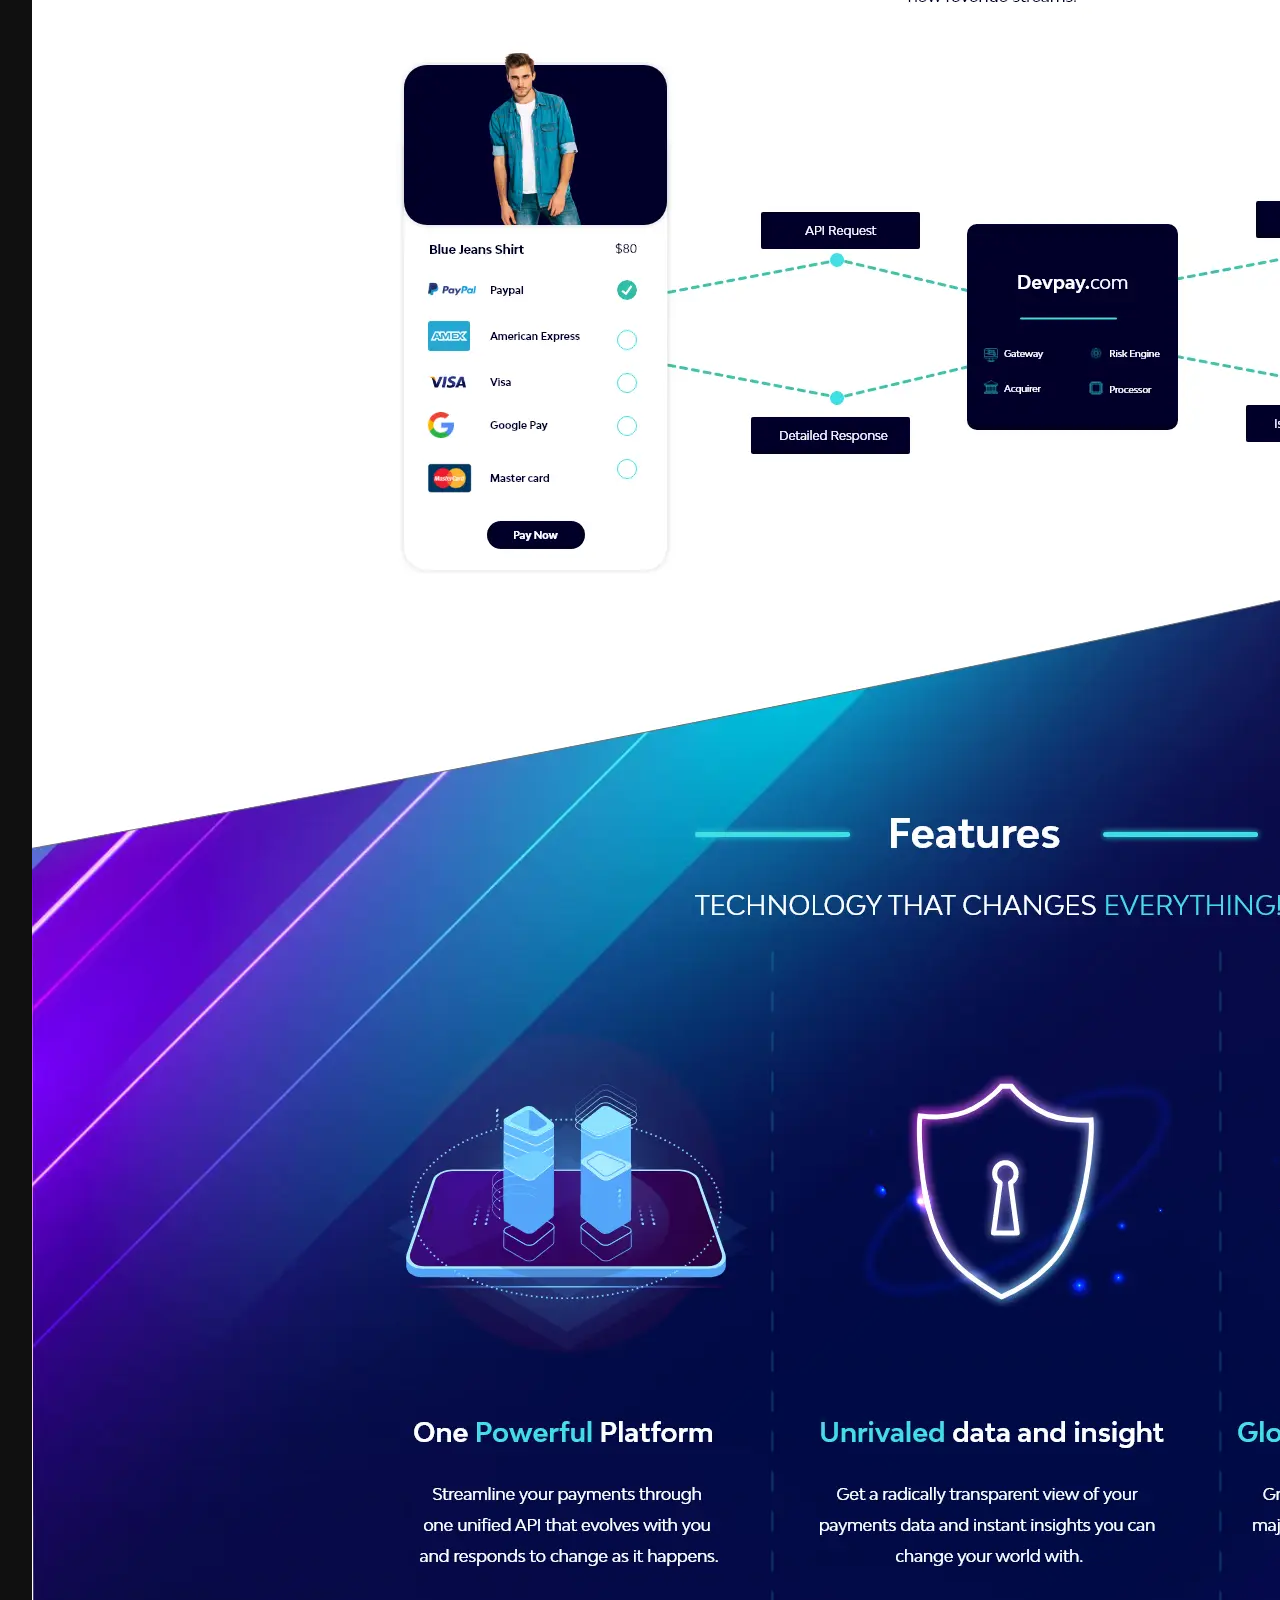
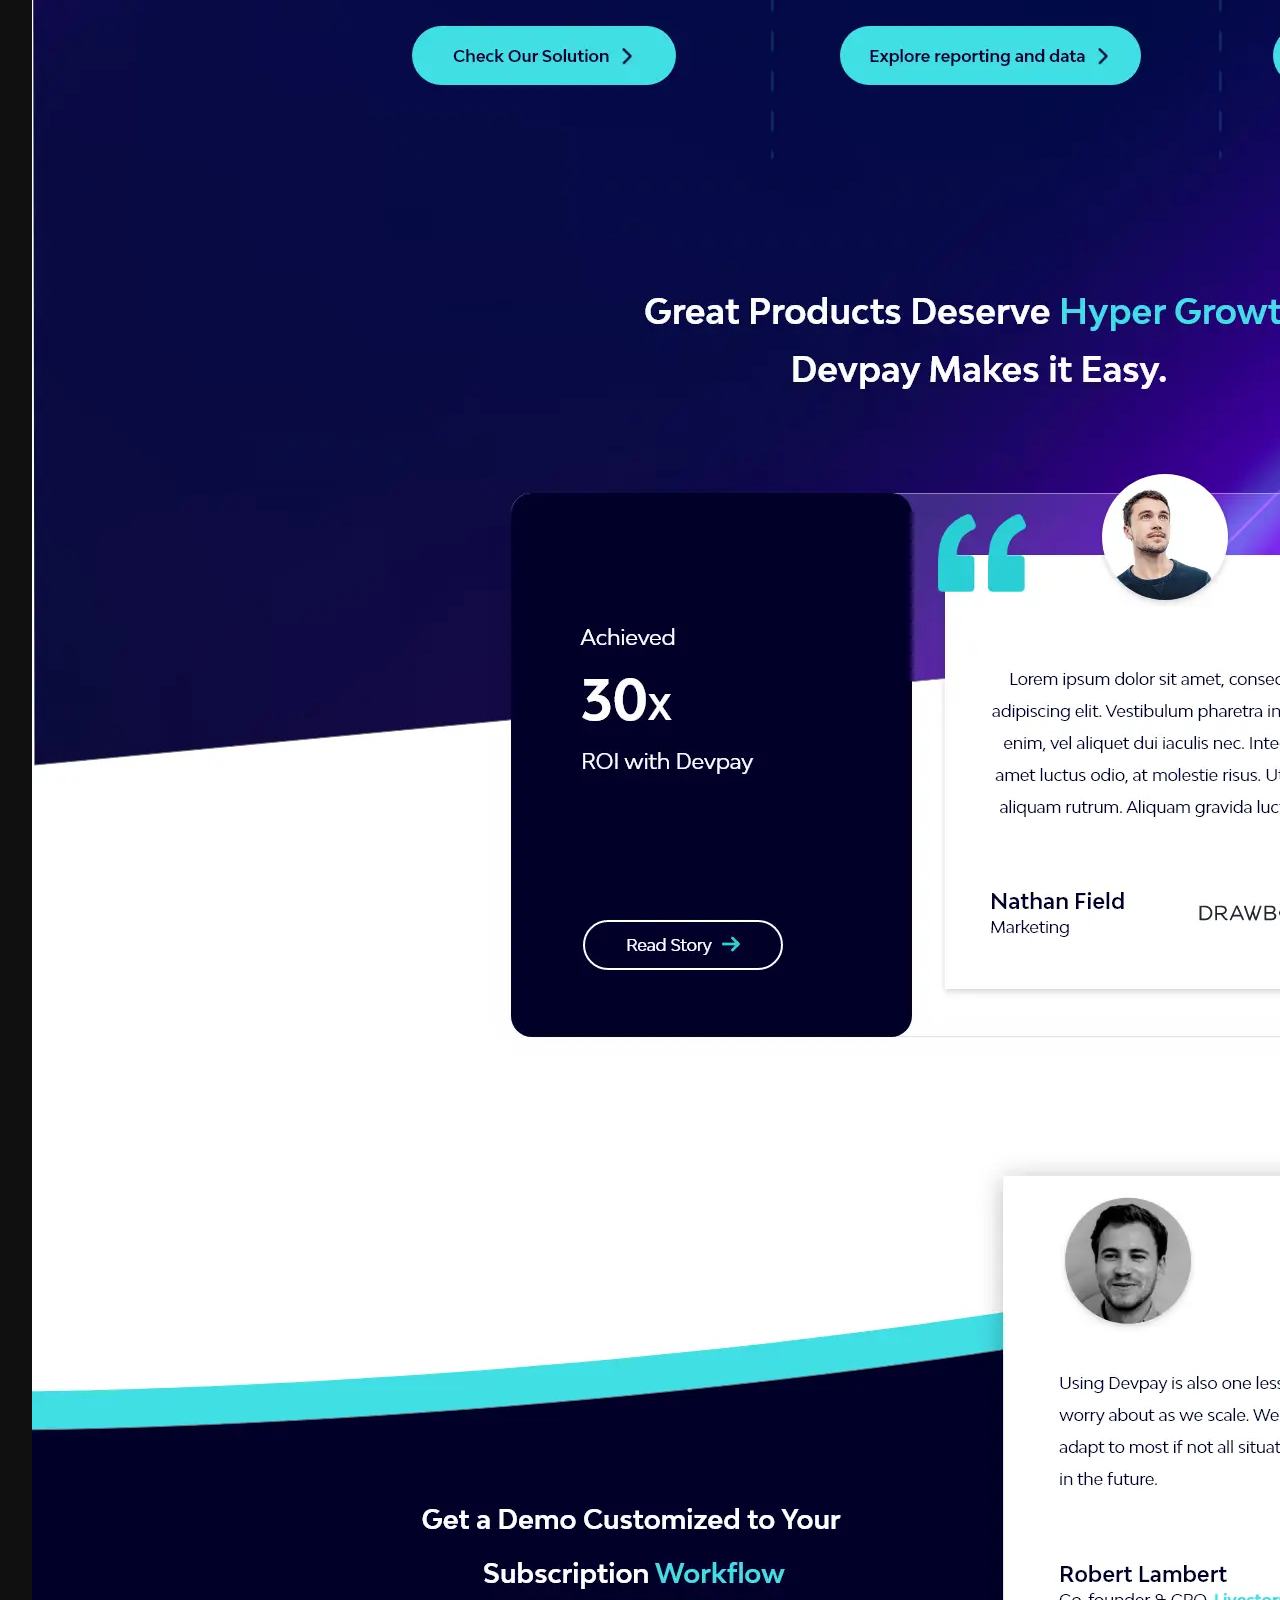
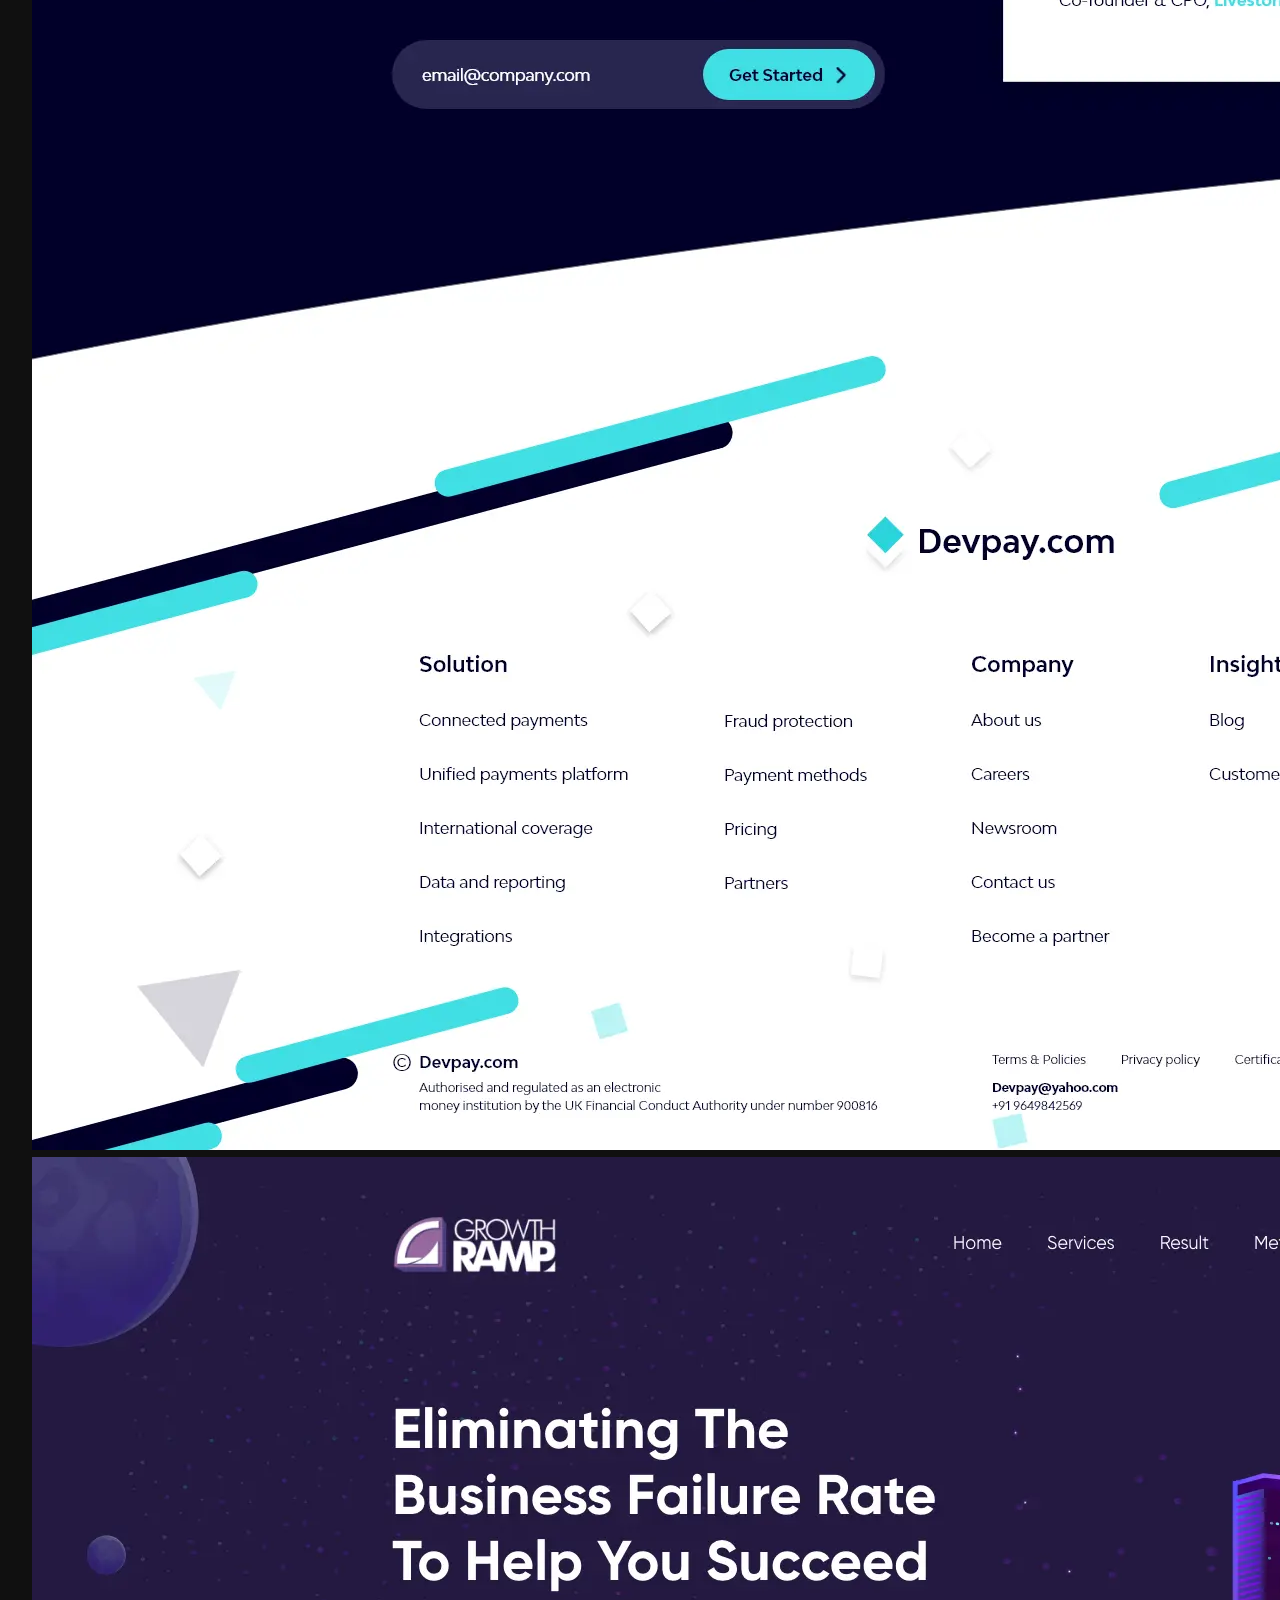
<file: other-projects.html>
<!DOCTYPE html>
<html lang="en">

<head>
    <meta property="og:title" content="Design with Pash"/>
    <meta property="og:image" content="/webThumbnail.png"/>
    <meta property="og:description" content="Grow your business through better design"/>
    <meta property="og:url" content="https://designwithpash.com"/>
    <meta property="og:image:width" content="1200" />
    <meta property="og:image:height" content="627"/>
    <meta name="viewport" content="width=device-width, initial-scale=1.0">
    <meta charset="UTF-8" />
    <title>Other Projects</title>
    <link rel="stylesheet" href="./style.css" />
    <link rel="preconnect" href="https://fonts.googleapis.com">
    <link rel="preconnect" href="https://fonts.gstatic.com" crossorigin>
    <link
        href="https://fonts.googleapis.com/css2?family=Poppins:ital,wght@0,100;0,200;0,300;0,400;0,500;0,600;0,700;0,800;0,900;1,100;1,200;1,300;1,400;1,500;1,600;1,700;1,800;1,900&display=swap"
        rel="stylesheet">
</head>

<body>
    <div>
        <div class="navbar-bg">
            <nav class="navbar wrapper">
                <a href="./index.html"><img src="./pen-tool (1).svg" height="30px"></a>
                <div>
                    <ul class="nav-item">
                        <li><a href="./index.html">Home</a></li>
                        
                    </ul>
                </div>
            </nav>
        </div>
    </div>
    <div class="OtherProject wrapper">
        <img src="./PRICING UNIVERSITY1.webp"class="expandable-img">
        <img src="Finance.webp"class="expandable-img">
        <img src="./GrowthRamp.webp"class="expandable-img">
        <img src="./Education.webp"class="expandable-img">
        <img src="./Bandit Landing Page.webp"class="expandable-img">
        <img src="./MeeraPage.webp"class="expandable-img">
        <img src="./LGM.webp"class="expandable-img">
        <img src="./TAh.webp"class="expandable-img">
        <img src="./ShuttleCloud.webp"class="expandable-img">
        <img src="./dig.webp"class="expandable-img">
    </div>
    <!-- <div class="popup wrapper" id="popup">
        <img class="popup-content" id="popupImage">

    </div> -->


    <h4 class="headline wrapper"> Other projects </h4>
    <div class="portfolio wrapper">
        <div class="portfolioCard item1">
            <h3>Dentist website design</h3>
            <a href="./dentist-website.html" class="btn-secondary">View now</a>
            <div class="innerCards">
                <img src="./Dentist-Clinic.webp">
            </div>

        </div>

        <div class="portfolioCard item1">
            <div class="content">
                <h3>Meera.ai Case study 2024 </br></span></h3>
                <a href="./meera-case-study.html" class="btn-secondary">View now</a>
            </div>

            <div class="innerCards">
                <img src="./Meera.webp">
            </div>


        </div>

        <div class="portfolioCard item3">
            <h3>E-commerce website design</h3>
            <a href="./e-commerce.html" class="btn-secondary">View
                now</a>
            <div class="innerCards">
                <img src="./E-commerce.webp">
            </div>
        </div>
    </div>
    <div class="footer wrapper">
        <div>
            <p>Made with ❤️ by Pash</p>
        </div>
        <div>
            <p>©2024 Designwithpash | All rights reserved</p>
        </div>
        <div class="social-media">
            <div class="icons">
                <a href="https://www.linkedin.com/in/designwithpash/"><img src="./linkedin (1).svg"></a>
            </div>
        </div>
        
    </div>
</body>
</file>
<file: style.css>
/* -------Properties----- */

body{
    font-family: "poppins";
    margin: 0;
    background-color: rgb(16, 16, 16);
}
.wrapper{
    max-width: 1360px;
    margin-left: auto;
    margin-right: auto;
    padding-left: 2rem;
    padding-right: 2rem;
}

.wrapper2{
    max-width: 1200px;
    margin-left: auto;
    margin-right: auto;
    padding-left: 2rem;
    padding-right: 2rem;
}

h1{
    font-size: 4.5rem;
    margin: 0;
    color: rgb(241, 241, 241);
    line-height: 1.3;

}

h2{
    font-size: 4rem;
    margin-top: 4dvh;
    margin-bottom: 2dvh;
    color: rgb(241, 241, 241);
    line-height: 1.3; 
    display: flex;
    justify-content: center;
}

h3{
    font-size: 2.5rem;
    font-weight: 600;
    margin-bottom: 30px;
    color: rgb(241, 241, 241);
    line-height: 1.3; 
    display: flex;
    justify-content: center; }

h4{
    font-size: 2.5rem;
    font-weight: 600;
    margin-bottom: 30px;
    color: rgb(241, 241, 241);
    line-height: 1.3; 
    display: flex;
    justify-content: center;

}

p{
    font-size: 1.5rem;
    margin-bottom: 80px;
    color:rgb(230, 230, 230);
    
}

.btn-primary{
    background-color: rgb(255, 98, 58);;
    padding: 20px 60px 20px 60px;
    color: rgb(255, 255, 255);
    justify-content: center;
    text-decoration: none;
    font-size: 18px;
    font-weight: 600;
    border-radius: 100px;
    display: flex;
    width: fit-content;
    
}


.btn-primary:hover{
    background-color: black;
    transition: 0.5s;
    color: white;
    border-style: solid;
    border-color: #fff;
    border-width: 5px;
    cursor: pointer;
}


.btn-secondary{
    background-color: rgb(255, 255, 255);;
    padding: 15px 30px 15px 30px;
    color: rgb(9, 9, 9);
    justify-content: center;
    text-decoration: none;
    font-size: 18px;
    font-weight: 600;
    border-radius: 100px;
    display: flex;
    width: 40%;
    margin-bottom: 20px;
}

.btn-secondary:hover{
    background-color: #ff623a;
    transition: 0.5s;
    color: white;
    border-style: solid;
    border-color: #fff;
    border-width: 2px;
    cursor: pointer;
}


/* -------Navigation----- */

.navbar-bg{
    background-color: rgb(16, 16, 16);
}
.navbar{
    display: flex;
    justify-content: center;
    background-color: rgb(16, 16, 16);
    color: white;
    margin-bottom: 20px;
}
.navbar>img{
    margin-top: 10px;
    color: #fff;
}
.nav-item{
    display: flex;
    list-style: none;
    gap: 50px;
    position: relative;
}
.nav-item>li:hover::before{
    content: " ";
    background-color: #ff623a;
    height: 4px;
    width: 10%;
    position: absolute;
    bottom: -10px;
    transition: 5s;

}
.nav-item>li:hover{
    color: #ff8d70;
    transition: 0.5s ease;
    cursor: pointer;
}


/* ---------inactiveCode--------------- */

/* #special{
    display: inline-block;
    color: #ffffff;
    transition: transform 1s ease, color 0.5s ease;
}

#special:hover{
    color: #ff623a;
    transform: scale(1.1) rotate(-5deg);
    text-decoration: "";
}

.hoverEffect{
    color: #ff623a;
    font-size: 6rem;
    transition: 0.5s ;
    transform: rotate(3deg);

}

.hoverEffectEnd{
    color: #fff;
    font-size: 5rem;
    transition: 0.6s ;

} */


/* ------------------------ */

/* 
Hero area */

#special{
    display: inline-block;
 
    transition: transform 0.5s ease, font-size 1s ease, color 0.5s ease;
}
.hoverEffect{
    color: #ff623a;
    font-size: 6rem;
    transition: 0.5s ;
    transform: rotate(-10deg);

}
#pash{
    display: block;
    transition: transform 1s ease ;
}
.hoverEffectImage{
    transform: rotate(-30deg);

}

.hero-area{
    display: flex;
    justify-content: center;
    margin-top: 5dvh;
}

.hero-section{
    display: flex;
    flex-wrap: wrap;
    background-color: rgb(16, 16, 16);
    height: 60dvh;
    position: relative;
    justify-content: center;
    margin: 0;

}
.h-section{
    display: flex;
    justify-content: center;
    padding: 10dvh;
    border-radius: 50px;
    background-color: rgb(24, 24, 24);
}

.h-content{
    display: inline-block;
    width:fit-content;
    align-content: center;

}


.hero-image>img{
    height: 60dvh;
    position: absolute;
    bottom: 0%;

}

.circle{
    width: 40dvh;
    height: 40dvh;
    border-radius: 50%;
    background-color: #ff623a;
    align-content: center;
    animation: scale 0.5s ease-in-out forwards , wiggle 2s ease-in-out infinite 0.5s;
    animation-direction: alternate;
    animation-timing-function: ease-in-out;
}

/* Circle animation */

@keyframes wiggle {
    0% { transform: translateX(-10px)
        translateY(-10px)
    
    }
    50%{transform: translateX(30px)
        translateY(-20px)

    }
  100% { transform: translateX(20px)
    translateY(0px)

}
}

@keyframes scale {
0%{
    transform: scale(0); }

100%{ transform:scale(1);

    }
}


/* 
Portfolio section  */

.portfolio{
    display: grid;
    grid-template-columns: 1fr 1fr 1fr; 
    gap: 30px;
    
}

.item2{
    grid-column:span 2;
}
.portfolioCard{
    padding: 30px;
    display: flex;
    flex-direction: column;
    width: auto;
    height: 600px;
    background-color: #181818 ;
    border-radius: 30px;
    align-content: center;
    position: relative;

}

.portfolioCard:hover{
    filter: drop-shadow(5px 30px 30px #000000);
    border: 3px solid #ff623a;
    transition: 0.5s ease;
    background-color: #202020;
}


#highlight{
    background:-webkit-linear-gradient(45deg, #ff6600, #FF0BA1);
    -webkit-background-clip: text;
    -webkit-text-fill-color: transparent;
}
.innerCards{
    width: auto;
    height: 100%;
    background: #434343;
    border-radius: 30px;
    overflow: hidden;
   margin-top: 2dvh;
    position: relative;
    display: flex;
    justify-content: center;
}
.innerCards>img{
    width: 100%;
    object-fit:contain;
    border-radius: 30px;
    position: absolute;
    top: 0px;

}
.item2{
    display: flex;
    flex-direction: row;
    background-color: #181818 ;
    border-radius: 30px;
    align-content: center;
    align-items: center;
    padding: 30px 30px 30px 50px;
    /* gap: 50px; */
    justify-items: center;

}

.verticalInnerCards{
    height: 100%;
    width: 100%;
    background: #7d7d7d;
    border-radius: 30px;
    overflow: hidden;
    position: relative;


}

.verticalInnerCards>.content{ 
    display: flex;
    justify-items: center;

}
 
.verticalInnerCards>img{
    width: 100%;
    transform: scale(1.5);
    object-fit: fill;
    border-radius: 30px;
    position: absolute;
    filter: drop-shadow(5px 30px 30px #383838);
 }
  

 @media(min-width: 960px) and (max-width:1360px)
 {  
    .wrapper{
        min-width: 1360px;
    }
    .h-section{
        position: relative;
        padding: 10dvh;
        width: 100%;
    }
    .hero-area{
        display: block;
    }
    .hero-image{
        position: absolute;
        top: 20dvh;
        left: 60dvh;
    }
    p{  font-size: 27px;
        margin-top: 2rem;
        margin-bottom: 5rem;
    }
    h1{
        font-size: 4.5rem;
    }
    .h-content{
        font-size: 4rem;
        position: absolute;
        right: 50dvh;
        top: 13dvh
    }

 }


@media(max-width: 960px)
{

   .wrapper{
    min-width: 960px;

   }
   .wrapper2{
    min-width: 960px;

   }
   
    h1{
        font-size: 5rem;
    }

    .hero-area{
        display: block;
    }
    .hero-section{
      
        flex-wrap: wrap;
        justify-content: center;

    }
    .h-section{
        flex-wrap: wrap;
        justify-content: center;
        text-align: center;

    }
    .h-content{
        display: flex;
        flex-direction: column;
        justify-content: center;
    }
    .btn-primary{
        width: 80%;
        font-size: 27px;
        align-items: center;

    }

    .btn-secondary{
        width: 80%;
        font-size: 27px;
        align-items: center;
        margin-top: 20px;
        margin-bottom: 30px;
        padding-top: 30px;
        padding-bottom: 30px;

    }
    .hero-image{
        position: relative;
    }
    .hero-image>div{
        position: relative;
        top: 20%;
    }
    .hero-image>img{
        position: absolute;
        top:0.3dvh;
        height: 50dvh;

    }    

    .portfolio{

        width: 100%;
        margin-top: 2dvh;
        display: flex;
        flex-wrap: wrap;
        gap: 80px;
    

    }
    .innerCards{
        height: 80dvh;
    }
    .portfolioCard{
        width: 100dvh;
        height: auto;
        padding: 50px;
    }
    .item2{
        display: flex;
        flex-direction: column;
        font-size: 5rem;
    }
    .verticalInnerCards{
        margin-top: 30px;
        height: 80dvh;
    }
    h3{
        justify-content: left;
        font-size: 5rem;
    }

    .item2>#verticalfont{
        font-size: 5rem;
    }

    h4{
        font-size: 4rem;
        margin-top: 50dvh;
      
    }
    
}


@media(max-width: 600px) {
    .wrapper{
        min-width: 700px;
       }
    .wrapper2{
        min-width: 600px;
       }
    h4{
        font-size: 4rem;
        margin-top: 70dvh;
      
    }
}
</file>
